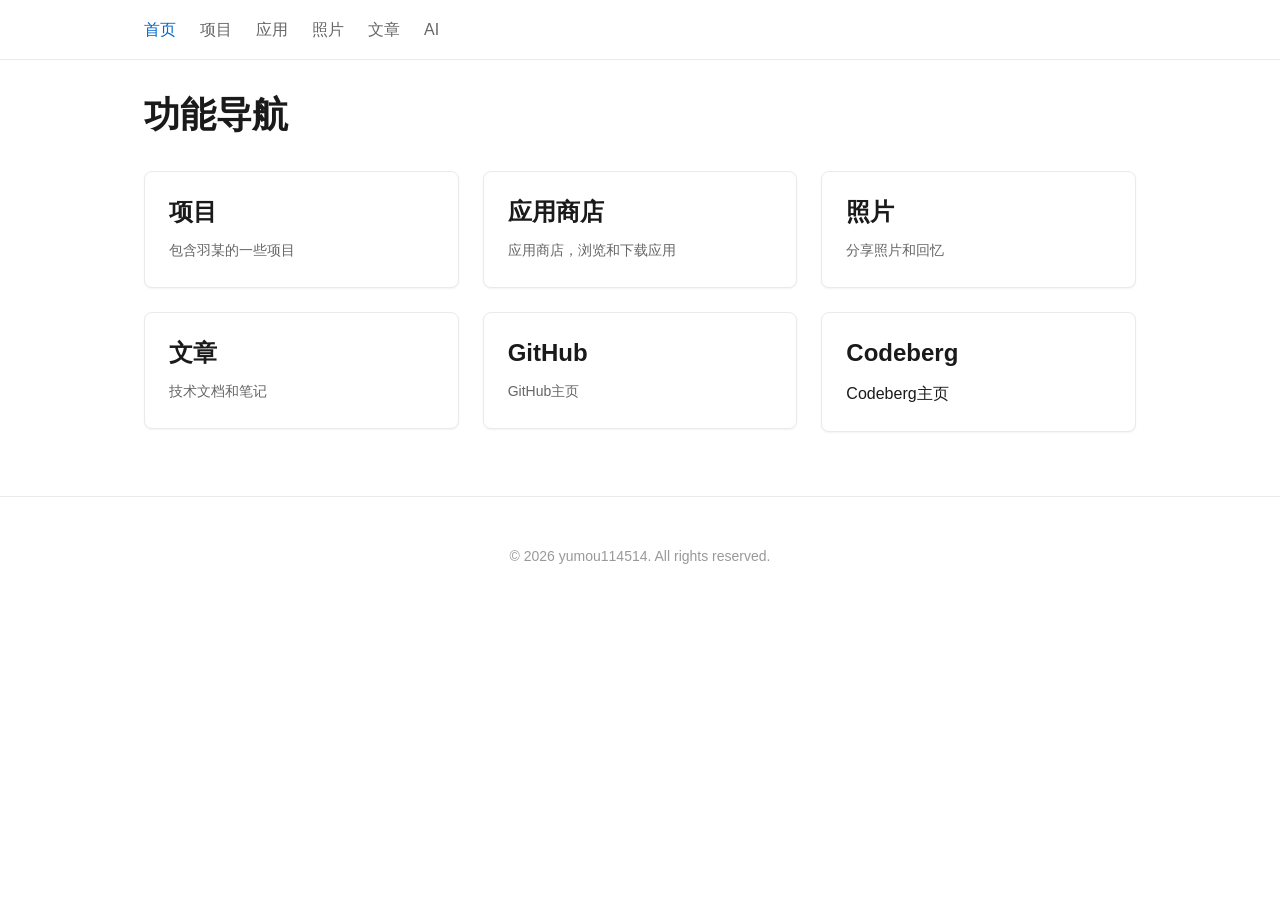
<file: index.html>
<!DOCTYPE html>
<html lang="zh-CN">
<head>
    <meta charset="UTF-8" />
    <meta name="viewport" content="width=device-width, initial-scale=1.0" />
    <title>羽某博客</title>
    <link rel="icon" href="icon.jpeg">
    <link rel="stylesheet" href="res/style.css">
</head>

<body>
    <!-- 顶部导航 -->
    <header class="navbar">
        <div class="container">
            <nav class="nav-links">
                <a href="#" class="active">首页</a>
                <a href="./project/index.html">项目</a>
                <a href="./app/index.html">应用</a>
                <a href="./photo/index.html">照片</a>
                <a href="./article/index.html">文章</a>
                <a href="./ai.html">AI</a>
            </nav>
        </div>
    </header>

    <!-- 主内容区 -->
    <main class="container">
        <h1>功能导航</h1>

        <div class="card-grid">
            <a href="./project/index.html" class="card-link">
                <div class="card">
                    <h3>项目</h3>
                    <p>包含羽某的一些项目</p>
                </div>
            </a>

            <a href="./app/index.html" class="card-link">
                <div class="card">
                    <h3>应用商店</h3>
                    <p>应用商店，浏览和下载应用</p>
                </div>
            </a>

            <a href="./photo/index.html" class="card-link">
                <div class="card">
                    <h3>照片</h3>
                    <p>分享照片和回忆</p>
                </div>
            </a>

            <a href="./article/index.html" class="card-link">
                <div class="card">
                    <h3>文章</h3>
                    <p>技术文档和笔记</p>
                </div>
            </a>
            <a href="https://github.com/yumou114514" class="card-link">
                <div class="card">
                    <h3>GitHub</h3>
                    <p>GitHub主页</p>
                </div>
            </a>
            <a href="https://codeberg.org/yumou114514" class="card-link">
                <div class="card">
                    <h3>Codeberg</h3
                    <p>Codeberg主页</p>
                </div>
            </a>
        </div>
    </main>

    <!-- 页脚 -->
    <footer class="footer">
        © 2026 yumou114514. All rights reserved.
    </footer>
</body>
</html>
</file>
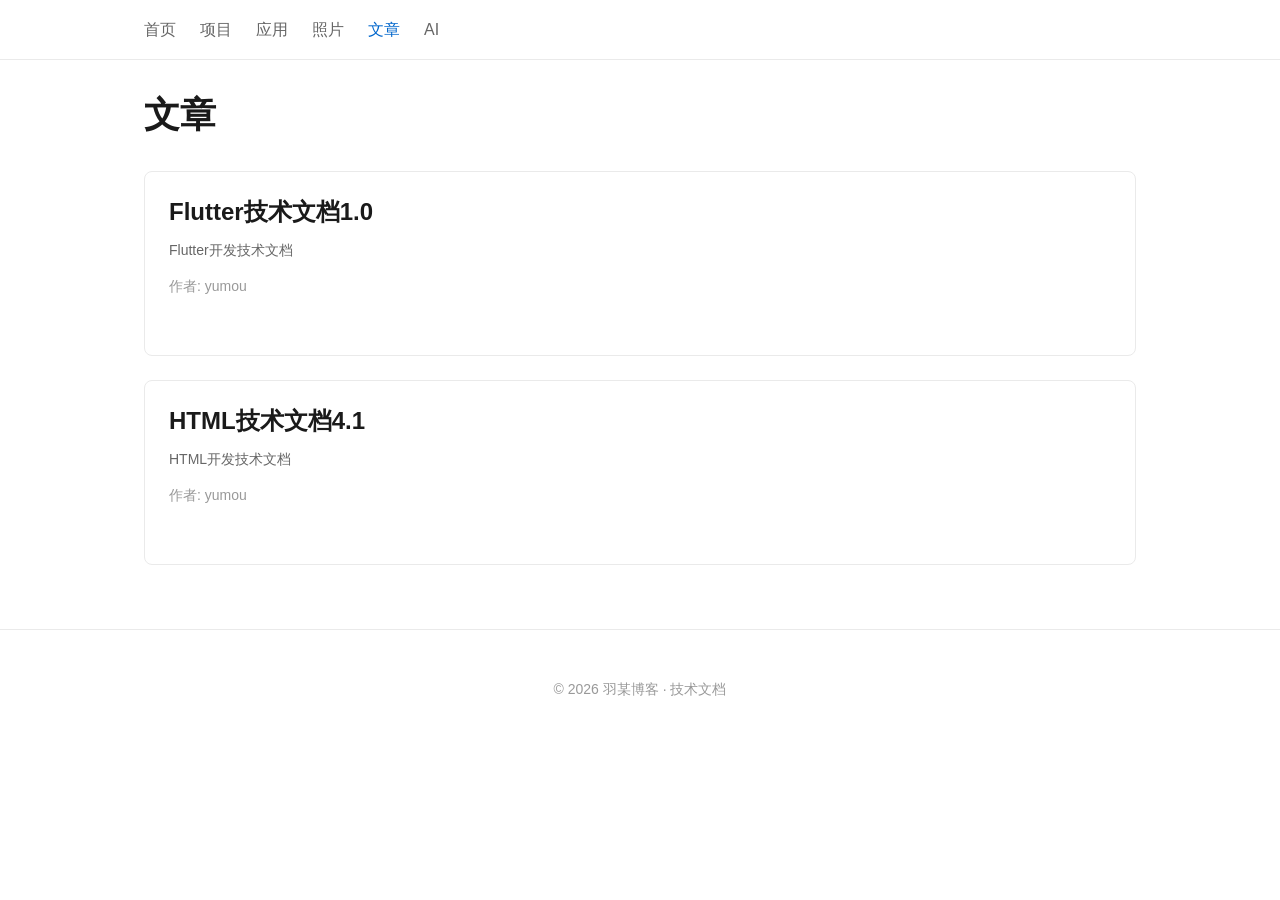
<file: article/index.html>
<!DOCTYPE html>
<html lang="zh-CN">
<head>
    <meta charset="UTF-8">
    <meta name="viewport" content="width=device-width, initial-scale=1.0">
    <title>文章 - 羽某博客</title>
    <link rel="icon" href="../icon.jpeg">
    <link rel="stylesheet" href="../res/style.css">
</head>
<body>
    <!-- 顶部导航 -->
    <header class="navbar">
        <div class="container">
            <nav class="nav-links">
                <a href="../index.html">首页</a>
                <a href="../project/index.html">项目</a>
                <a href="../app/index.html">应用</a>
                <a href="../photo/index.html">照片</a>
                <a href="#" class="active">文章</a>
                <a href="../ai.html">AI</a>
            </nav>
        </div>
    </header>

    <!-- 主内容区 -->
    <main class="container">
        <h1>文章</h1>

        <div class="article-list">
            <a href="./yumou/flutter技术文档1.0.md" class="card-link">
                <div class="article-item">
                    <h2>Flutter技术文档1.0</h2>
                    <p>Flutter开发技术文档</p>
                    <div class="article-meta">
                        <span>作者: yumou</span>
                    </div>
                </div>
            </a>

            <a href="./yumou/html技术文档4.1.md" class="card-link">
                <div class="article-item">
                    <h2>HTML技术文档4.1</h2>
                    <p>HTML开发技术文档</p>
                    <div class="article-meta">
                        <span>作者: yumou</span>
                    </div>
                </div>
            </a>
        </div>
    </main>

    <!-- 页脚 -->
    <footer class="footer">
        © 2026 羽某博客 · 技术文档
    </footer>
</body>
</html>
</file>
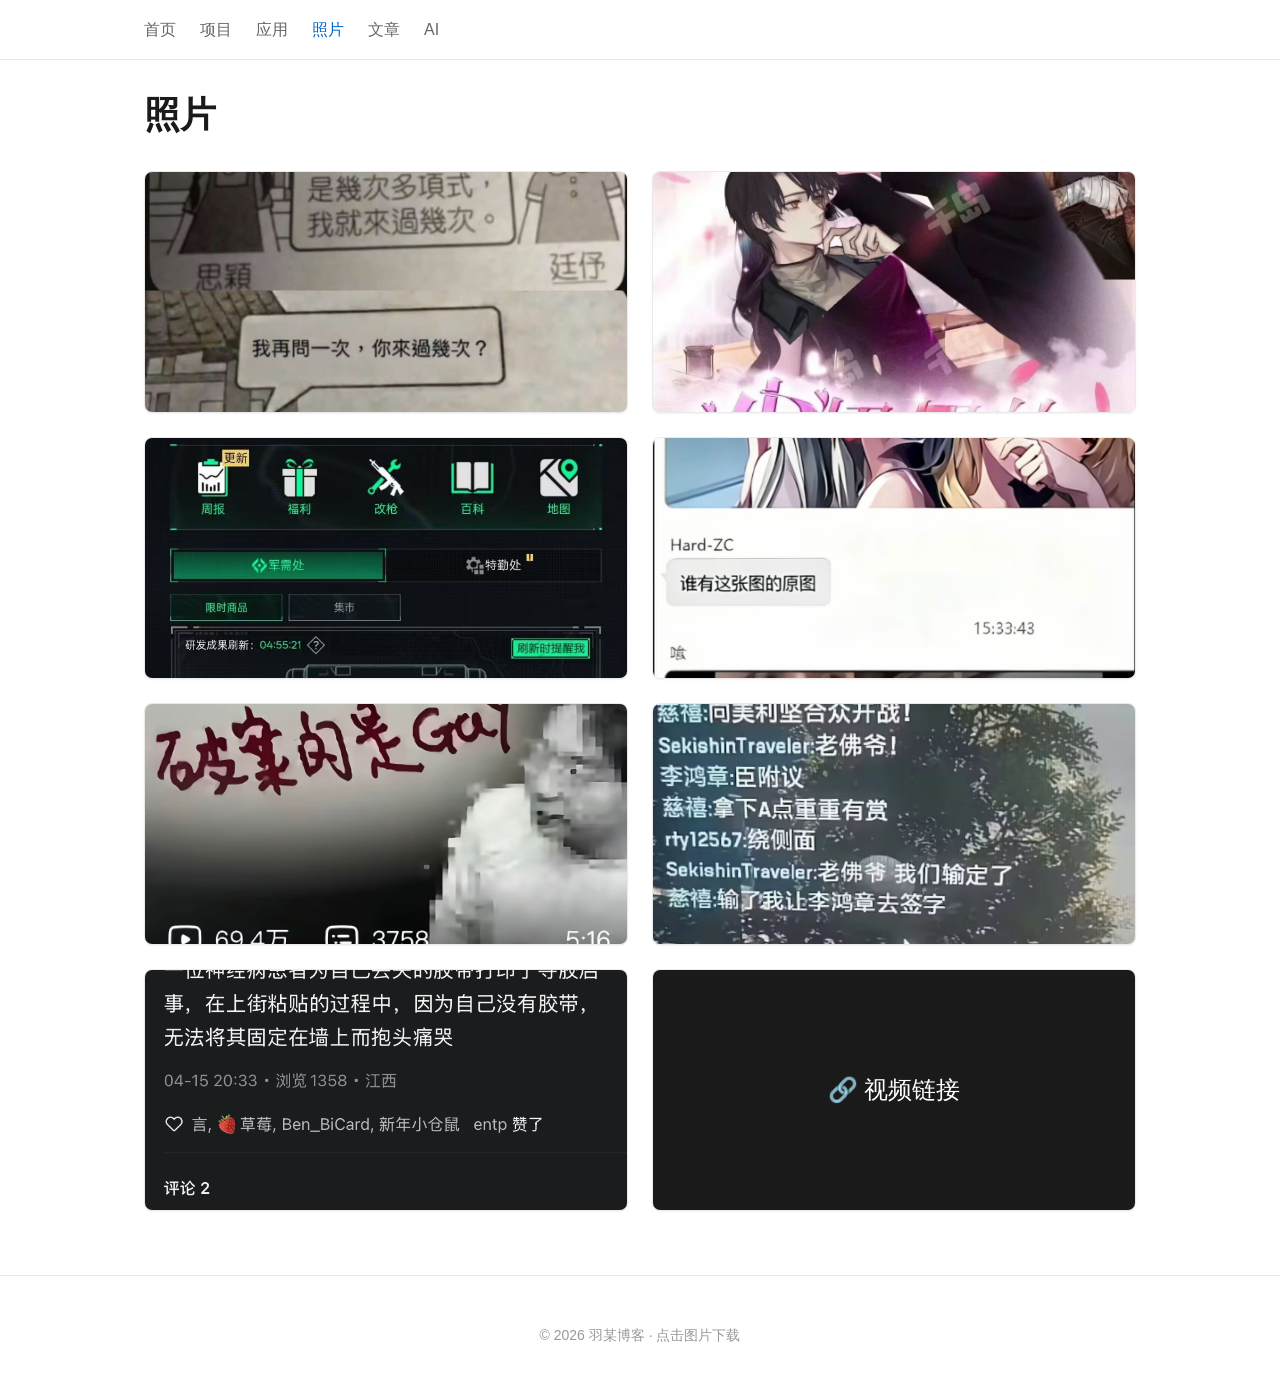
<file: photo/index.html>
<!DOCTYPE html>
<html lang="zh-CN">
<head>
    <meta charset="UTF-8">
    <meta name="viewport" content="width=device-width, initial-scale=1.0">
    <title>照片 - 羽某博客</title>
    <link rel="icon" href="../icon.jpeg">
    <link rel="stylesheet" href="../res/style.css">
</head>
<body>
    <!-- 顶部导航 -->
    <header class="navbar">
        <div class="container">
            <nav class="nav-links">
                <a href="../index.html">首页</a>
                <a href="../project/index.html">项目</a>
                <a href="../app/index.html">应用</a>
                <a href="#" class="active">照片</a>
                <a href="../article/index.html">文章</a>
                <a href="../ai.html">AI</a>
            </nav>
        </div>
    </header>

    <!-- 主内容区 -->
    <main class="container">
        <h1>照片</h1>
        <div class="gallery-grid" id="galleryGrid">
            <div class="loading">
                <div class="loading-spinner"></div>
                <p>正在加载照片...</p>
            </div>
        </div>
    </main>

    <!-- 页脚 -->
    <footer class="footer">
        © 2026 羽某博客 · 点击图片下载
    </footer>

    <script>
        async function loadGallery() {
            try {
                const response = await fetch('data.json');
                const items = await response.json();
                
                const grid = document.getElementById('galleryGrid');
                grid.innerHTML = items.map(item => renderCard(item)).join('');
            } catch (error) {
                console.error('加载失败:', error);
                document.getElementById('galleryGrid').innerHTML = 
                    '<div class="empty-state"><div class="empty-state-icon">⚠️</div><p>加载失败，请稍后重试</p></div>';
            }
        }

        function renderCard(item) {
            if (item.type === 'image') {
                return `
                    <div class="gallery-card" onclick="downloadImage('${item.imgUrl}', '${item.fileName || getFileNameFromUrl(item.imgUrl)}')">
                        <img class="gallery-media" src="${item.imgUrl}" alt="${item.title || '图片'}">
                    </div>
                `;
            } else if (item.type === 'video') {
                const videoUrl = item.videoUrl || item.openLink || item.videoWatchUrl;
                return `
                    <div class="gallery-card" onclick="window.open('${videoUrl}', '_blank')">
                        <div class="gallery-placeholder">🔗 视频链接</div>
                    </div>
                `;
            }
            return '';
        }

        function getFileNameFromUrl(url) {
            try {
                const segments = url.split('/');
                let filename = segments.pop() || 'image';
                if (!filename.includes('.')) filename += '.jpg';
                return filename;
            } catch {
                return 'image.jpg';
            }
        }

        function downloadImage(url, fileName) {
            fetch(url)
                .then(response => response.blob())
                .then(blob => {
                    const link = document.createElement('a');
                    const objectUrl = URL.createObjectURL(blob);
                    link.href = objectUrl;
                    link.download = fileName;
                    document.body.appendChild(link);
                    link.click();
                    document.body.removeChild(link);
                    URL.revokeObjectURL(objectUrl);
                })
                .catch(() => {
                    window.open(url, '_blank');
                });
        }

        loadGallery();
    </script>
</body>
</html>
</file>
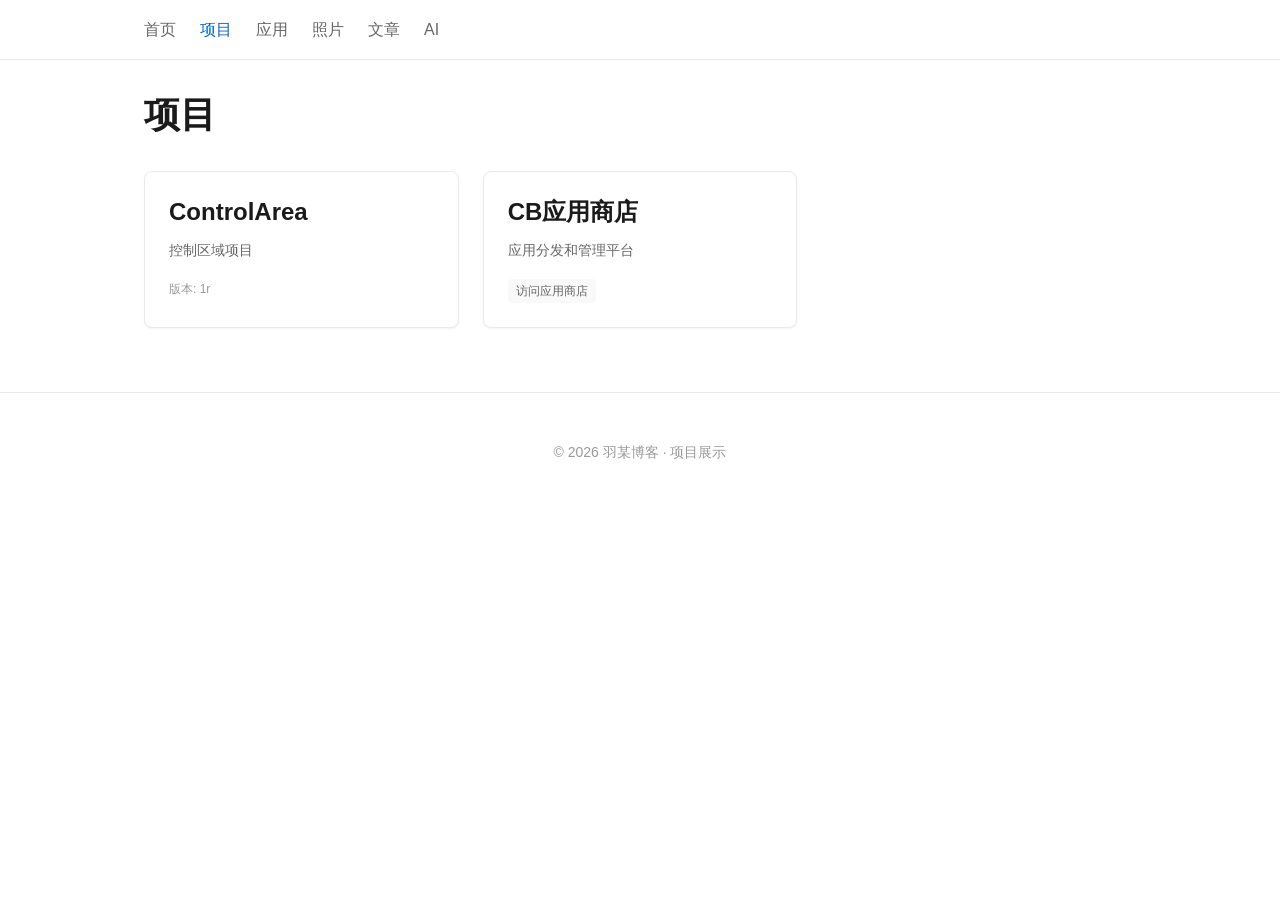
<file: project/index.html>
<!DOCTYPE html>
<html lang="zh-CN">
<head>
    <meta charset="UTF-8">
    <meta name="viewport" content="width=device-width, initial-scale=1.0">
    <title>项目 - 羽某博客</title>
    <link rel="icon" href="../icon.jpeg">
    <link rel="stylesheet" href="../res/style.css">
</head>
<body>
    <!-- 顶部导航 -->
    <header class="navbar">
        <div class="container">
            <nav class="nav-links">
                <a href="../index.html">首页</a>
                <a href="#" class="active">项目</a>
                <a href="../app/index.html">应用</a>
                <a href="../photo/index.html">照片</a>
                <a href="../article/index.html">文章</a>
                <a href="../ai.html">AI</a>
            </nav>
        </div>
    </header>

    <!-- 主内容区 -->
    <main class="container">
        <h1>项目</h1>

        <div class="project-grid">
            <div class="project-card">
                <h3>ControlArea</h3>
                <p>控制区域项目</p>
                <div class="project-meta">
                    <span>版本: 1r</span>
                </div>
            </div>

            <div class="project-card">
                <h3>CB应用商店</h3>
                <p>应用分发和管理平台</p>
                <div class="project-meta">
                    <a href="../app/index.html" class="tag">访问应用商店</a>
                </div>
            </div>
        </div>
    </main>

    <!-- 页脚 -->
    <footer class="footer">
        © 2026 羽某博客 · 项目展示
    </footer>
</body>
</html>
</file>
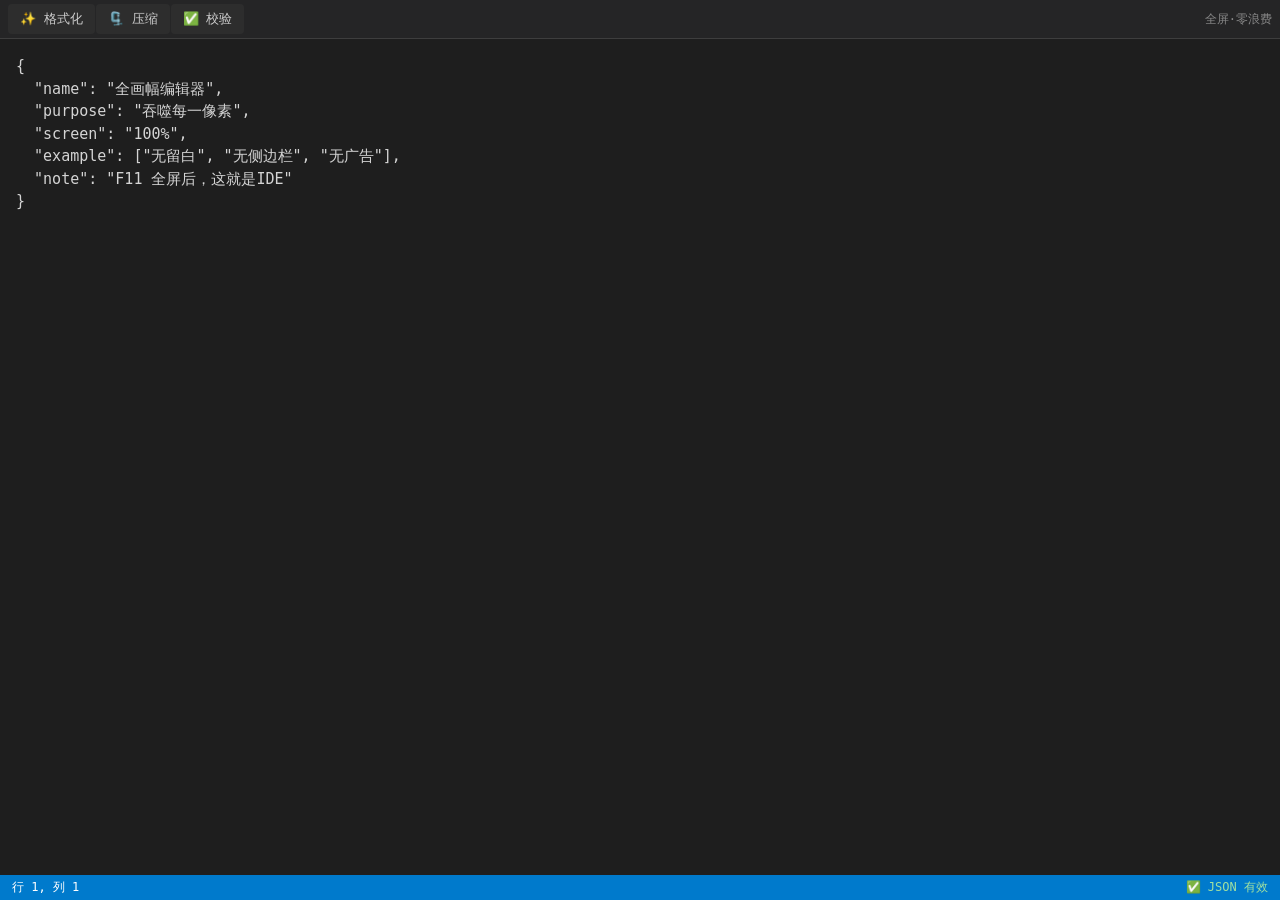
<file: app/FJE Web Json Editor/index.html>
<!DOCTYPE html>
<html>
<head>
  <meta charset="UTF-8">
  <meta name="viewport" content="width=device-width, initial-scale=1.0, user-scalable=no">
  <title>全画幅·JSON编辑器</title>
  <style>
    * {
      margin: 0;
      padding: 0;
      box-sizing: border-box;
    }
    html, body {
      width: 100vw;
      height: 100vh;
      overflow: hidden;  /* 禁止滚动条导致的偏移 */
      background-color: #1e1e1e;
    }
    body {
      display: flex;
      flex-direction: column;
      font-family: 'JetBrains Mono', 'Cascadia Code', 'Fira Code', monospace;
    }
    /* 工具条：极简，不占空间 */
    .toolbar {
      display: flex;
      gap: 1px;
      background-color: #252526;
      padding: 4px 8px;
      border-bottom: 1px solid #3e3e3e;
      flex-shrink: 0;
    }
    .toolbar button {
      background: #2d2d2d;
      border: none;
      color: #cccccc;
      padding: 6px 12px;
      font-size: 13px;
      cursor: pointer;
      border-radius: 4px;
      font-family: inherit;
    }
    .toolbar button:hover {
      background: #3e3e3e;
      color: white;
    }
    /* 核心：编辑区吞噬所有剩余高度 */
    .editor-container {
      flex: 1;
      display: flex;
      position: relative;
      min-height: 0;  /* flex限制溢出 */
    }
    /* 真正的全屏编辑区，没有任何padding/margin浪费 */
    #jsonEditor {
      width: 100%;
      height: 100%;
      background: #1e1e1e;
      color: #d4d4d4;
      border: none;
      outline: none;
      font-family: inherit;
      font-size: 15px;
      line-height: 1.5;
      resize: none;
      padding: 16px;  /* 这里加一点内边距是为了阅读舒适，如果你想要完全顶到头，改成0 */
      tab-size: 2;
    }
    /* 状态栏：极简，只占一行 */
    .status-bar {
      background: #007acc;
      color: white;
      padding: 4px 12px;
      font-size: 12px;
      display: flex;
      justify-content: space-between;
      flex-shrink: 0;
    }
  </style>
</head>
<body>
  <div class="toolbar">
    <button onclick="formatJSON()">✨ 格式化</button>
    <button onclick="compressJSON()">🗜️ 压缩</button>
    <button onclick="validateJSON()">✅ 校验</button>
    <span style="color:#888; margin-left:auto; font-size:12px; align-self:center;">全屏·零浪费</span>
  </div>

  <div class="editor-container">
    <textarea id="jsonEditor" spellcheck="false" placeholder="在这里粘贴或编辑 JSON...">{
  "name": "全画幅编辑器",
  "purpose": "吞噬每一像素",
  "screen": "100%",
  "example": ["无留白", "无侧边栏", "无广告"],
  "note": "F11 全屏后，这就是IDE"
}</textarea>
  </div>

  <div class="status-bar">
    <span id="cursorPos">行 1, 列 1</span>
    <span id="jsonStatus">✅ JSON 有效</span>
  </div>

  <script>
    const editor = document.getElementById('jsonEditor');
    const cursorPos = document.getElementById('cursorPos');
    const jsonStatus = document.getElementById('jsonStatus');

    // 实时行号/列号
    editor.addEventListener('keyup', updateCursor);
    editor.addEventListener('click', updateCursor);
    editor.addEventListener('input', validateRealTime);

    function updateCursor() {
      const val = editor.value;
      const idx = editor.selectionStart;
      const lines = val.substring(0, idx).split('\n');
      const line = lines.length;
      const col = lines[lines.length-1].length + 1;
      cursorPos.textContent = `行 ${line}, 列 ${col}`;
    }

    // 实时校验
    function validateRealTime() {
      try {
        JSON.parse(editor.value);
        jsonStatus.innerHTML = '✅ JSON 有效';
        jsonStatus.style.color = '#a0e0a0';
      } catch (e) {
        jsonStatus.innerHTML = `❌ ${e.message}`;
        jsonStatus.style.color = '#ffa0a0';
      }
    }

    function formatJSON() {
      try {
        const json = JSON.parse(editor.value);
        editor.value = JSON.stringify(json, null, 2);
        validateRealTime();
      } catch (e) {
        alert('格式化失败：' + e.message);
      }
    }

    function compressJSON() {
      try {
        const json = JSON.parse(editor.value);
        editor.value = JSON.stringify(json);
        validateRealTime();
      } catch (e) {
        alert('压缩失败：' + e.message);
      }
    }

    function validateJSON() {
      try {
        JSON.parse(editor.value);
        alert('✅ JSON 格式完全正确');
      } catch (e) {
        alert('❌ 错误：' + e.message);
      }
    }

    // 初始化校验
    validateRealTime();
    updateCursor();
  </script>
</body>
</html>
</file>
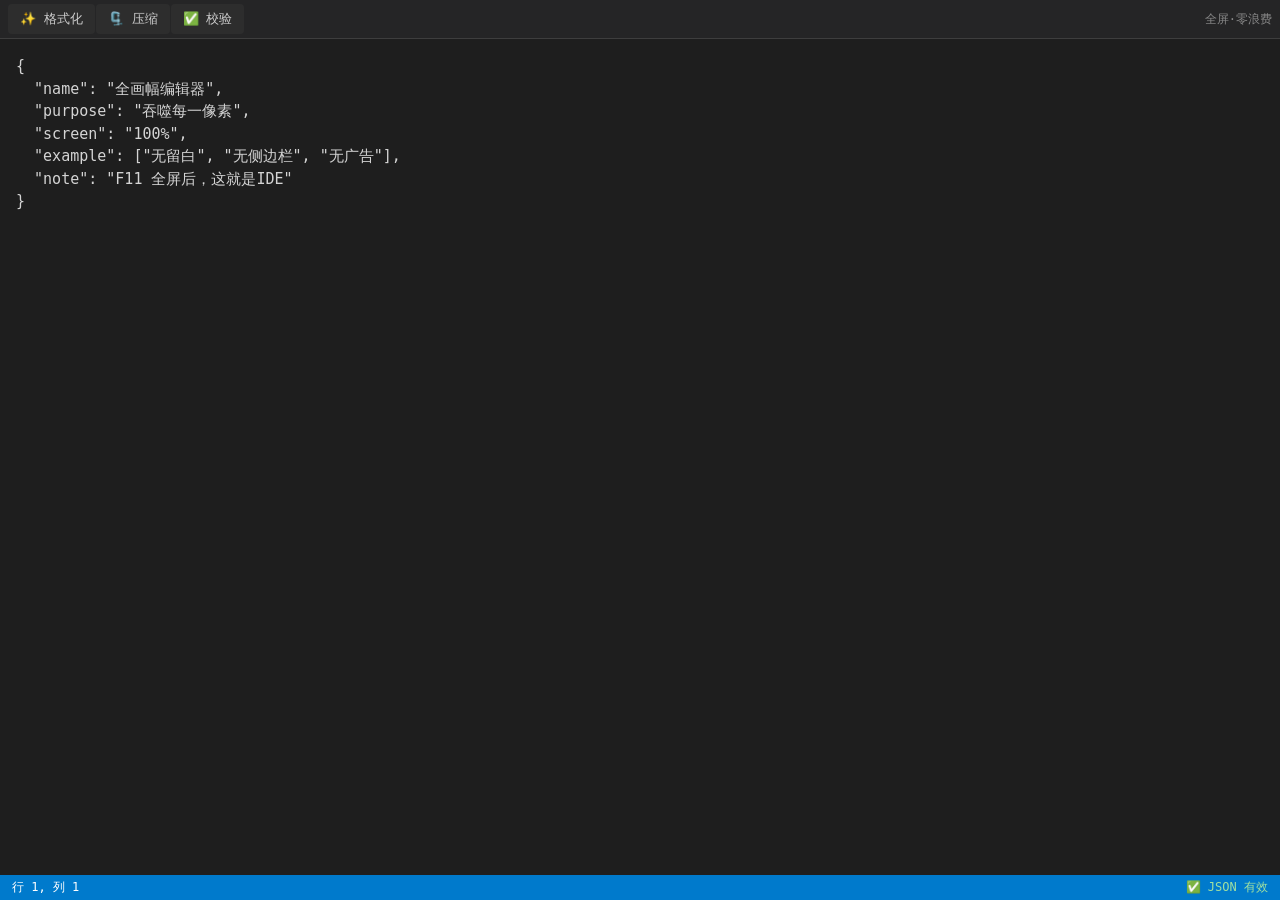
<file: project/FJE Web Json Editor/index.html>
<!DOCTYPE html>
<html>
<head>
  <meta charset="UTF-8">
  <meta name="viewport" content="width=device-width, initial-scale=1.0, user-scalable=no">
  <title>全画幅·JSON编辑器</title>
  <style>
    /* 彻底消灭所有留白 */
    * {
      margin: 0;
      padding: 0;
      box-sizing: border-box;
    }
    html, body {
      width: 100vw;
      height: 100vh;
      overflow: hidden;  /* 禁止滚动条导致的偏移 */
      background-color: #1e1e1e;
    }
    body {
      display: flex;
      flex-direction: column;
      font-family: 'JetBrains Mono', 'Cascadia Code', 'Fira Code', monospace;
    }
    /* 工具条：极简，不占空间 */
    .toolbar {
      display: flex;
      gap: 1px;
      background-color: #252526;
      padding: 4px 8px;
      border-bottom: 1px solid #3e3e3e;
      flex-shrink: 0;
    }
    .toolbar button {
      background: #2d2d2d;
      border: none;
      color: #cccccc;
      padding: 6px 12px;
      font-size: 13px;
      cursor: pointer;
      border-radius: 4px;
      font-family: inherit;
    }
    .toolbar button:hover {
      background: #3e3e3e;
      color: white;
    }
    /* 核心：编辑区吞噬所有剩余高度 */
    .editor-container {
      flex: 1;
      display: flex;
      position: relative;
      min-height: 0;  /* flex限制溢出 */
    }
    /* 真正的全屏编辑区，没有任何padding/margin浪费 */
    #jsonEditor {
      width: 100%;
      height: 100%;
      background: #1e1e1e;
      color: #d4d4d4;
      border: none;
      outline: none;
      font-family: inherit;
      font-size: 15px;
      line-height: 1.5;
      resize: none;
      padding: 16px;  /* 这里加一点内边距是为了阅读舒适，如果你想要完全顶到头，改成0 */
      tab-size: 2;
    }
    /* 状态栏：极简，只占一行 */
    .status-bar {
      background: #007acc;
      color: white;
      padding: 4px 12px;
      font-size: 12px;
      display: flex;
      justify-content: space-between;
      flex-shrink: 0;
    }
  </style>
</head>
<body>
  <div class="toolbar">
    <button onclick="formatJSON()">✨ 格式化</button>
    <button onclick="compressJSON()">🗜️ 压缩</button>
    <button onclick="validateJSON()">✅ 校验</button>
    <span style="color:#888; margin-left:auto; font-size:12px; align-self:center;">全屏·零浪费</span>
  </div>

  <div class="editor-container">
    <textarea id="jsonEditor" spellcheck="false" placeholder="在这里粘贴或编辑 JSON...">{
  "name": "全画幅编辑器",
  "purpose": "吞噬每一像素",
  "screen": "100%",
  "example": ["无留白", "无侧边栏", "无广告"],
  "note": "F11 全屏后，这就是IDE"
}</textarea>
  </div>

  <div class="status-bar">
    <span id="cursorPos">行 1, 列 1</span>
    <span id="jsonStatus">✅ JSON 有效</span>
  </div>

  <script>
    const editor = document.getElementById('jsonEditor');
    const cursorPos = document.getElementById('cursorPos');
    const jsonStatus = document.getElementById('jsonStatus');

    // 实时行号/列号
    editor.addEventListener('keyup', updateCursor);
    editor.addEventListener('click', updateCursor);
    editor.addEventListener('input', validateRealTime);

    function updateCursor() {
      const val = editor.value;
      const idx = editor.selectionStart;
      const lines = val.substring(0, idx).split('\n');
      const line = lines.length;
      const col = lines[lines.length-1].length + 1;
      cursorPos.textContent = `行 ${line}, 列 ${col}`;
    }

    // 实时校验
    function validateRealTime() {
      try {
        JSON.parse(editor.value);
        jsonStatus.innerHTML = '✅ JSON 有效';
        jsonStatus.style.color = '#a0e0a0';
      } catch (e) {
        jsonStatus.innerHTML = `❌ ${e.message}`;
        jsonStatus.style.color = '#ffa0a0';
      }
    }

    function formatJSON() {
      try {
        const json = JSON.parse(editor.value);
        editor.value = JSON.stringify(json, null, 2);
        validateRealTime();
      } catch (e) {
        alert('格式化失败：' + e.message);
      }
    }

    function compressJSON() {
      try {
        const json = JSON.parse(editor.value);
        editor.value = JSON.stringify(json);
        validateRealTime();
      } catch (e) {
        alert('压缩失败：' + e.message);
      }
    }

    function validateJSON() {
      try {
        JSON.parse(editor.value);
        alert('✅ JSON 格式完全正确');
      } catch (e) {
        alert('❌ 错误：' + e.message);
      }
    }

    // 初始化校验
    validateRealTime();
    updateCursor();
  </script>
</body>
</html>
</file>
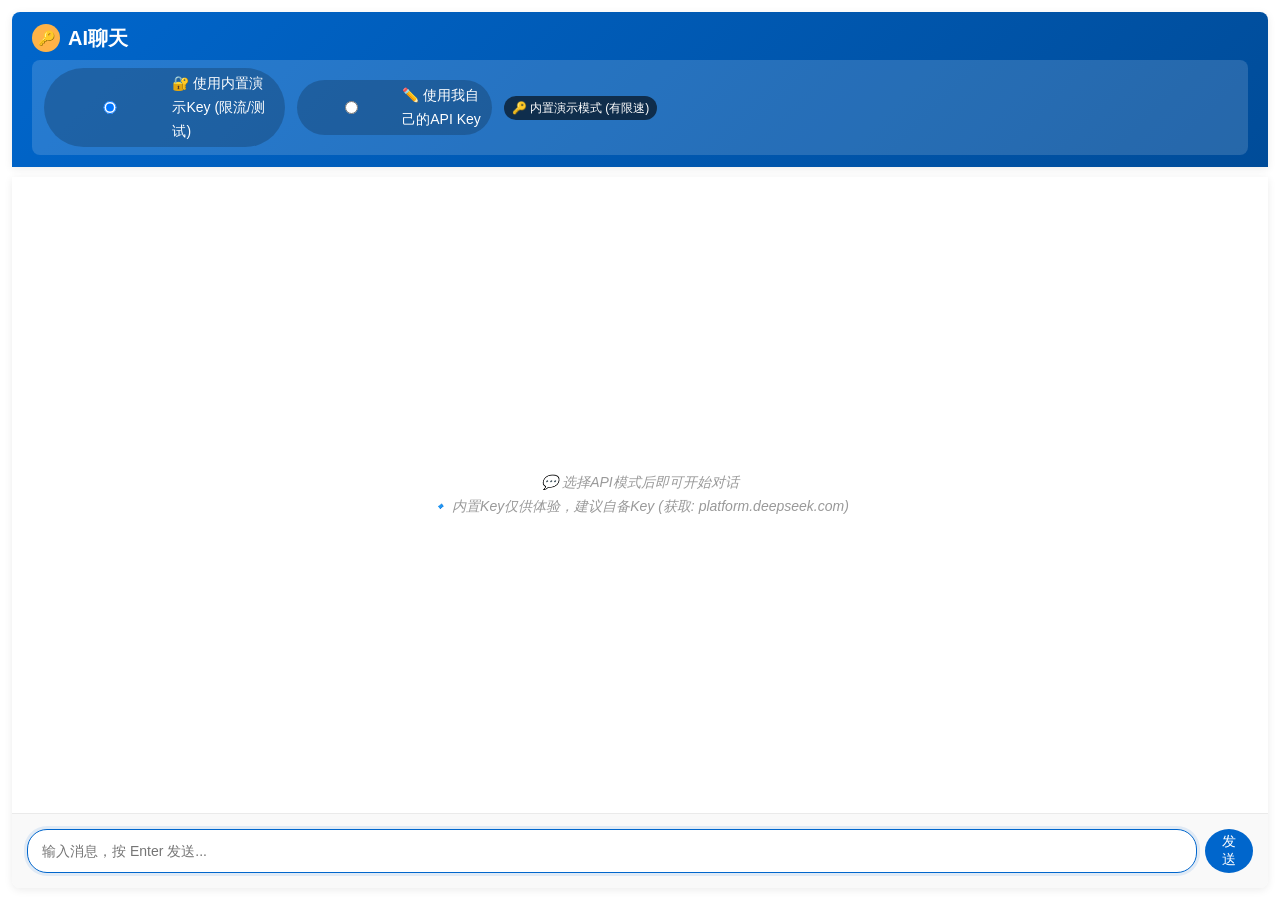
<file: ai.html>
<!DOCTYPE html>
<html lang="zh-CN">
<head>
    <meta charset="UTF-8">
    <meta name="viewport" content="width=device-width, initial-scale=1.0, maximum-scale=2.0">
    <title>AI - 羽某博客</title>
    <link rel="icon" href="icon.jpeg">
    <link rel="stylesheet" href="res/style.css">
    <style>
        body {
            padding: 12px;
            margin: 0;
            width: 100vw;
            height: 100vh;
            max-width: 100vw;
            max-height: 100vh;
            overflow: hidden;
            display: flex;
            flex-direction: column;
        }

        .chat-header {
            background: linear-gradient(135deg, var(--color-accent), var(--color-accent-hover));
            color: white;
            padding: 12px 20px;
            border-radius: var(--radius-lg) var(--radius-lg) 0 0;
            box-shadow: var(--shadow-md);
            margin-bottom: 10px;
            flex-shrink: 0;
        }

        .chat-header h1 {
            font-size: var(--text-xl);
            margin: 0 0 6px 0;
            display: flex;
            align-items: center;
            gap: 8px;
            color: white;
        }

        .chat-subtitle {
            font-size: var(--text-xs);
            opacity: 0.85;
        }

        .api-panel {
            background: rgba(255,255,255,0.15);
            border-radius: var(--radius-lg);
            padding: 8px 12px;
            margin-top: 8px;
            display: flex;
            flex-wrap: wrap;
            align-items: center;
            gap: 12px;
            font-size: var(--text-sm);
        }

        .api-option {
            display: flex;
            align-items: center;
            gap: 6px;
            cursor: pointer;
            background: rgba(0,0,0,0.2);
            padding: 4px 10px;
            border-radius: 40px;
            transition: 0.2s;
        }

        .api-option.selected {
            background: #ffd966;
            color: #1e3c72;
            font-weight: bold;
        }

        .api-option input {
            margin: 0;
            cursor: pointer;
        }

        .user-key-input {
            display: flex;
            align-items: center;
            gap: 6px;
            flex: 2;
            min-width: 180px;
        }

        .user-key-input input {
            flex: 1;
            padding: 5px 10px;
            border-radius: 20px;
            border: none;
            outline: none;
            font-size: var(--text-xs);
            background: #f0f2f5;
        }

        .user-key-input button {
            background: #ffc107;
            border: none;
            border-radius: 20px;
            padding: 5px 12px;
            cursor: pointer;
            font-size: var(--text-xs);
            font-weight: bold;
            color: #1e3c72;
        }

        .key-status {
            font-size: var(--text-xs);
            background: rgba(0,0,0,0.5);
            padding: 2px 8px;
            border-radius: 20px;
            white-space: nowrap;
        }

        .chat-container {
            background-color: var(--color-bg);
            border-radius: 0 0 var(--radius-lg) var(--radius-lg);
            box-shadow: var(--shadow-md);
            overflow: hidden;
            flex-grow: 1;
            display: flex;
            flex-direction: column;
        }

        .chat-history {
            flex-grow: 1;
            overflow-y: auto;
            padding: 15px;
            display: flex;
            flex-direction: column;
            gap: 12px;
            min-height: 0;
        }

        .chat-message {
            max-width: 85%;
            padding: 10px 14px;
            border-radius: var(--radius-lg);
            word-wrap: break-word;
            font-size: var(--text-sm);
            animation: fadeIn 0.2s ease;
        }

        .user-message {
            align-self: flex-end;
            background-color: var(--color-accent);
            color: white;
            border-bottom-right-radius: 2px;
        }

        .ai-message {
            align-self: flex-start;
            background-color: var(--color-bg-alt);
            color: var(--color-primary);
            border-bottom-left-radius: 2px;
        }

        .error-message {
            align-self: flex-start;
            background-color: #fee2e2;
            color: #c62828;
            border-left: 3px solid #c62828;
        }

        .message-header {
            font-size: var(--text-xs);
            font-weight: bold;
            margin-bottom: 4px;
            opacity: 0.8;
        }

        .input-area {
            display: flex;
            border-top: 1px solid var(--color-border);
            padding: 15px;
            background-color: var(--color-bg-alt);
        }

        #user-input {
            flex-grow: 1;
            padding: 10px 14px;
            border: 1px solid var(--color-border);
            border-radius: 20px;
            font-size: var(--text-sm);
            outline: none;
            transition: border 0.2s;
        }

        #user-input:focus {
            border-color: var(--color-accent);
        }

        #send-btn {
            background-color: var(--color-accent);
            color: white;
            border: none;
            border-radius: 50%;
            width: 44px;
            height: 44px;
            margin-left: 8px;
            cursor: pointer;
            display: flex;
            align-items: center;
            justify-content: center;
            transition: background-color 0.2s;
            font-size: var(--text-sm);
        }

        #send-btn:hover:not(:disabled) {
            background-color: var(--color-accent-hover);
        }

        #send-btn:disabled {
            background-color: var(--color-muted);
            cursor: not-allowed;
        }

        .typing-indicator {
            display: none;
            align-self: flex-start;
            background-color: var(--color-bg-alt);
            color: var(--color-secondary);
            padding: 10px 14px;
            border-radius: var(--radius-lg);
            border-bottom-left-radius: 4px;
            margin-left: 15px;
            margin-bottom: 5px;
        }

        .typing-dots {
            display: flex;
            align-items: center;
        }

        .typing-dots span {
            height: 6px;
            width: 6px;
            background-color: var(--color-muted);
            border-radius: 50%;
            display: inline-block;
            margin: 0 1.5px;
            animation: typing 1.4s infinite both;
        }

        .typing-dots span:nth-child(1) { animation-delay: 0.2s; }
        .typing-dots span:nth-child(2) { animation-delay: 0.4s; }
        .typing-dots span:nth-child(3) { animation-delay: 0.6s; }

        @keyframes typing {
            0%, 60%, 100% { transform: translateY(0); }
            30% { transform: translateY(-4px); }
        }

        .ai-icon {
            display: inline-flex;
            align-items: center;
            justify-content: center;
            background-color: #ffb347;
            color: #1e3c72;
            width: 28px;
            height: 28px;
            border-radius: 50%;
            font-size: var(--text-sm);
        }

        .no-messages {
            text-align: center;
            color: var(--color-muted);
            font-style: italic;
            margin: auto;
            font-size: var(--text-sm);
        }

        .chat-code-block {
            background: #2d2d2d;
            color: #f8f8f2;
            padding: 8px;
            border-radius: var(--radius-md);
            overflow-x: auto;
            font-size: var(--text-xs);
            margin: 6px 0;
        }

        .chat-inline-code {
            font-family: monospace;
            background: var(--color-bg-alt);
            padding: 2px 4px;
            border-radius: var(--radius-sm);
            font-size: var(--text-sm);
        }

        @media (max-width: 600px) {
            body { padding: 8px; }
            .api-panel { flex-direction: column; align-items: stretch; }
            .user-key-input { width: 100%; }
            .chat-message { max-width: 90%; }
        }
    </style>
</head>
<body>
    <header class="chat-header">
        <h1><span class="ai-icon">🔑</span> AI聊天</h1>
        <div class="api-panel" id="api-panel">
            <label class="api-option" id="opt-builtin">
                <input type="radio" name="apiMode" value="builtin" checked> 🔐 使用内置演示Key (限流/测试)
            </label>
            <label class="api-option" id="opt-custom">
                <input type="radio" name="apiMode" value="custom"> ✏️ 使用我自己的API Key
            </label>
            <div class="user-key-input" id="user-key-area" style="display: none;">
                <input type="password" id="custom-api-key" placeholder="sk-xxxxxxxxxxxxxxxx" autocomplete="off">
                <button id="save-key-btn">保存并生效</button>
            </div>
            <div class="key-status" id="key-status-text">⚙️ 未激活</div>
        </div>
    </header>

    <div class="chat-container">
        <div class="chat-history" id="chat-history">
            <div class="no-messages" id="no-messages">💬 选择API模式后即可开始对话<br>🔹 内置Key仅供体验，建议自备Key</div>
        </div>
        <div class="typing-indicator" id="typing-indicator">
            <div class="typing-dots"><span></span><span></span><span></span></div>
        </div>
        <div class="input-area">
            <input type="text" id="user-input" placeholder="输入消息，按 Enter 发送..." autocomplete="off" autofocus>
            <button id="send-btn">发送</button>
        </div>
    </div>

    <script>
        const BUILTIN_DEMO_KEY = 'sk-demo-deepseek-public-limited-do-not-use-in-production';
        const API_URL = 'https://api.deepseek.com/v1/chat/completions';
        const MODEL_NAME = 'deepseek-chat';

        let currentApiKey = '';
        let apiMode = 'builtin';
        let isWaitingResponse = false;
        let conversationHistory = [];

        const SYSTEM_PROMPT = {
            role: 'system',
            content: '你是 DeepSeek AI 助手，由深度求索公司创造。请用友好、专业、清晰的中文回答问题，帮助用户解决疑问。'
        };

        const chatHistoryDiv = document.getElementById('chat-history');
        const noMessagesDiv = document.getElementById('no-messages');
        const typingIndicator = document.getElementById('typing-indicator');
        const userInput = document.getElementById('user-input');
        const sendBtn = document.getElementById('send-btn');
        const keyStatusSpan = document.getElementById('key-status-text');
        const optBuiltin = document.getElementById('opt-builtin');
        const optCustom = document.getElementById('opt-custom');
        const userKeyArea = document.getElementById('user-key-area');
        const customKeyInput = document.getElementById('custom-api-key');
        const saveKeyBtn = document.getElementById('save-key-btn');

        function updateKeyStatus(message, isError = false) {
            keyStatusSpan.textContent = message;
            keyStatusSpan.style.backgroundColor = isError ? '#d32f2f' : 'rgba(0,0,0,0.6)';
            keyStatusSpan.style.color = 'white';
        }

        function removePlaceholder() {
            if (noMessagesDiv && noMessagesDiv.style.display !== 'none') {
                noMessagesDiv.style.display = 'none';
            }
        }

        function addMessageToChat(sender, message, isError = false) {
            removePlaceholder();
            const messageDiv = document.createElement('div');
            if (isError) {
                messageDiv.className = 'chat-message error-message';
            } else {
                messageDiv.className = `chat-message ${sender}-message`;
            }

            const header = document.createElement('div');
            header.className = 'message-header';
            if (sender === 'user') header.textContent = '您';
            else if (sender === 'ai') header.textContent = 'DeepSeek AI';
            else header.textContent = '系统提示';

            const contentDiv = document.createElement('div');
            if (sender === 'ai' && !isError) {
                let formatted = escapeHtml(message).replace(/\n/g, '<br>');
                formatted = formatted.replace(/```(\w*)\n([\s\S]*?)```/g, '<pre class="chat-code-block"><code>$2</code></pre>');
                contentDiv.innerHTML = formatted;
            } else {
                contentDiv.textContent = message;
            }

            messageDiv.appendChild(header);
            messageDiv.appendChild(contentDiv);
            chatHistoryDiv.appendChild(messageDiv);
            chatHistoryDiv.scrollTop = chatHistoryDiv.scrollHeight;
            return messageDiv;
        }

        function escapeHtml(str) {
            return str.replace(/[&<>]/g, function (m) {
                if (m === '&') return '&amp;';
                if (m === '<') return '&lt;';
                if (m === '>') return '&gt;';
                return m;
            });
        }

        function resetConversationHistory() {
            conversationHistory = [];
        }

        function getEffectiveApiKey() {
            if (apiMode === 'builtin') {
                return BUILTIN_DEMO_KEY;
            } else {
                const userKey = customKeyInput.value.trim();
                return userKey || '';
            }
        }

        function refreshApiStatus() {
            const key = getEffectiveApiKey();
            if (apiMode === 'builtin') {
                updateKeyStatus('🔑 内置演示模式 (有限速)');
            } else {
                if (key && key.length > 5) {
                    updateKeyStatus(`✅ 用户自定义Key (${key.slice(0, 8)}...)`);
                } else {
                    updateKeyStatus('⚠️ 未填写自定义Key，请输入有效的DeepSeek Key', true);
                }
            }
        }

        function applyCustomKey() {
            const newKey = customKeyInput.value.trim();
            if (!newKey) {
                updateKeyStatus('❌ 请输入API Key再保存', true);
                return false;
            }
            document.querySelector('input[value="custom"]').checked = true;
            apiMode = 'custom';
            currentApiKey = newKey;
            try {
                localStorage.setItem('deepseek_user_key', newKey);
            } catch (e) { }
            refreshApiStatus();
            addMessageToChat('system', '🔑 已切换至您的API Key，后续对话将使用您自己的密钥。', false);
            return true;
        }

        function loadStoredKey() {
            try {
                const saved = localStorage.getItem('deepseek_user_key');
                if (saved && saved.trim()) {
                    customKeyInput.value = saved;
                }
            } catch (e) { }
        }

        async function callDeepSeekAPI(userMessage) {
            const activeKey = getEffectiveApiKey();
            if (!activeKey || activeKey === 'sk-demo-deepseek-public-limited-do-not-use-in-production') {
                if (apiMode === 'builtin') {
                    throw new Error('当前使用公开演示Key，可能已被限流或失效。请切换到"使用我自己的API Key"并填入有效的DeepSeek Key。');
                } else {
                    throw new Error('API Key 无效，请检查您的DeepSeek Key是否正确填写。');
                }
            }

            conversationHistory.push({ role: 'user', content: userMessage });
            const messages = [SYSTEM_PROMPT, ...conversationHistory];

            const requestBody = {
                model: MODEL_NAME,
                messages: messages,
                temperature: 0.7,
                max_tokens: 2048,
                stream: false
            };

            const response = await fetch(API_URL, {
                method: 'POST',
                headers: {
                    'Content-Type': 'application/json',
                    'Authorization': `Bearer ${activeKey}`
                },
                body: JSON.stringify(requestBody)
            });

            if (!response.ok) {
                let errorDetail = `HTTP ${response.status}`;
                try {
                    const errData = await response.json();
                    errorDetail = errData.error?.message || JSON.stringify(errData);
                } catch (e) { }
                throw new Error(`${response.status}: ${errorDetail}`);
            }

            const data = await response.json();
            if (!data.choices || data.choices.length === 0) {
                throw new Error('API响应格式错误');
            }
            const aiReply = data.choices[0].message.content;
            conversationHistory.push({ role: 'assistant', content: aiReply });

            if (conversationHistory.length > 16) {
                conversationHistory = conversationHistory.slice(-14);
            }
            return aiReply;
        }

        async function handleSendMessage() {
            if (isWaitingResponse) return;
            const message = userInput.value.trim();
            if (!message) {
                userInput.focus();
                return;
            }

            const currentKey = getEffectiveApiKey();
            if (!currentKey || (apiMode === 'custom' && !currentKey.startsWith('sk-') && currentKey.length < 15)) {
                let errMsg = '请先配置API Key: ';
                if (apiMode === 'custom') {
                    errMsg += '在下方输入框填写您的DeepSeek Key并点击"保存并生效"。';
                } else {
                    errMsg += '内置演示Key不可用，建议切换到自定义模式并填入您自己的Key (免费获取: platform.deepseek.com)。';
                }
                addMessageToChat('system', errMsg, true);
                return;
            }

            sendBtn.disabled = true;
            isWaitingResponse = true;
            addMessageToChat('user', message);
            userInput.value = '';
            typingIndicator.style.display = 'block';
            chatHistoryDiv.scrollTop = chatHistoryDiv.scrollHeight;

            try {
                const aiResponse = await callDeepSeekAPI(message);
                typingIndicator.style.display = 'none';
                addMessageToChat('ai', aiResponse);
                refreshApiStatus();
            } catch (error) {
                typingIndicator.style.display = 'none';
                let userFriendlyError = `请求失败: ${error.message}`;
                if (error.message.includes('401') || error.message.includes('Authentication')) {
                    userFriendlyError = '🔐 API Key 认证失败，请检查Key是否正确';
                    if (apiMode === 'builtin') userFriendlyError += '。内置Key可能已过期，请切换自定义模式。';
                } else if (error.message.includes('429')) {
                    userFriendlyError = '⏱️ 请求频率超限，请稍后再试，或使用自己的Key获得更高限制。';
                } else if (error.message.includes('fetch')) {
                    userFriendlyError = '🌐 网络错误，无法连接DeepSeek API。';
                }
                addMessageToChat('ai', `❌ ${userFriendlyError}`, true);
                refreshApiStatus();
            } finally {
                sendBtn.disabled = false;
                isWaitingResponse = false;
                userInput.focus();
                chatHistoryDiv.scrollTop = chatHistoryDiv.scrollHeight;
            }
        }

        function switchApiMode(mode) {
            apiMode = mode;
            if (mode === 'builtin') {
                userKeyArea.style.display = 'none';
                refreshApiStatus();
                addMessageToChat('system', '已切换至内置演示模式', false);
            } else {
                userKeyArea.style.display = 'flex';
                refreshApiStatus();
                const existing = customKeyInput.value.trim();
                if (!existing) {
                    updateKeyStatus('✏️ 请输入您的DeepSeek Key并保存', false);
                } else {
                    updateKeyStatus('⚡ 自定义Key待生效，点击保存', false);
                }
            }
            resetConversationHistory();
        }

        function init() {
            loadStoredKey();

            optBuiltin.addEventListener('click', () => {
                if (optBuiltin.querySelector('input').checked) switchApiMode('builtin');
            });
            optCustom.addEventListener('click', () => {
                if (optCustom.querySelector('input').checked) switchApiMode('custom');
            });
            saveKeyBtn.addEventListener('click', () => {
                if (applyCustomKey()) {
                    optCustom.querySelector('input').checked = true;
                    switchApiMode('custom');
                }
            });
            sendBtn.addEventListener('click', handleSendMessage);
            userInput.addEventListener('keypress', (e) => {
                if (e.key === 'Enter' && !isWaitingResponse) {
                    e.preventDefault();
                    handleSendMessage();
                }
            });

            if (customKeyInput.value.trim()) {
                updateKeyStatus('检测到已保存的Key，可切换至自定义模式', false);
            } else {
                refreshApiStatus();
            }
            if (noMessagesDiv) {
                noMessagesDiv.innerHTML = '💬 选择API模式后即可开始对话<br>🔹 内置Key仅供体验，建议自备Key (获取: platform.deepseek.com)';
            }
            resetConversationHistory();
            userInput.focus();
        }

        init();
    </script>
</body>
</html>
</file>
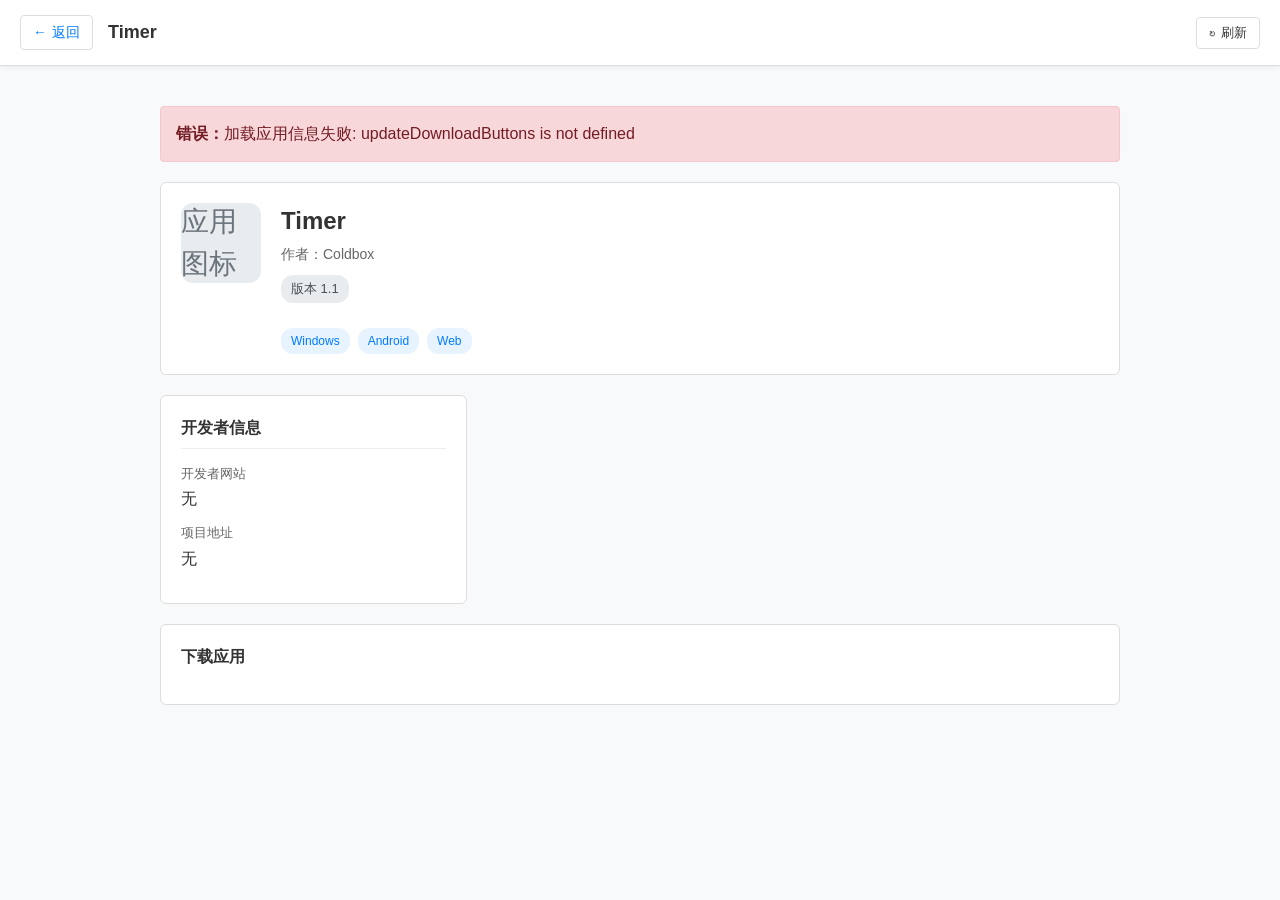
<file: project/app.html>
<!DOCTYPE html>
<html lang="zh-CN">
<head>
    <meta charset="UTF-8">
    <meta name="viewport" content="width=device-width, initial-scale=1.0">
    <title>应用信息 - CB应用商店</title>
    <style>
        * {
            margin: 0;
            padding: 0;
            box-sizing: border-box;
            font-family: Arial, sans-serif;
        }
        
        body {
            background-color: #f8f9fa;
            color: #333;
            line-height: 1.5;
            padding: 0;
            margin: 0;
        }
        
        /* 顶部标题栏 */
        .title-bar {
            background-color: #fff;
            border-bottom: 1px solid #ddd;
            padding: 15px 20px;
            display: flex;
            align-items: center;
            justify-content: space-between;
            box-shadow: 0 2px 4px rgba(0,0,0,0.05);
            position: sticky;
            top: 0;
            z-index: 100;
        }
        
        .title-left {
            display: flex;
            align-items: center;
            gap: 15px;
        }
        
        .back-btn {
            color: #007bff;
            text-decoration: none;
            font-size: 14px;
            padding: 6px 12px;
            border-radius: 4px;
            border: 1px solid #ddd;
            background: #fff;
            display: flex;
            align-items: center;
            gap: 5px;
        }
        
        .back-btn:hover {
            background-color: #f8f9fa;
        }
        
        .title-info {
            display: flex;
            flex-direction: column;
        }
        
        .main-title {
            font-size: 18px;
            font-weight: bold;
            color: #333;
        }
        
        .title-actions {
            display: flex;
            gap: 10px;
            align-items: center;
        }
        
        .action-btn {
            padding: 6px 12px;
            border-radius: 4px;
            border: 1px solid #ddd;
            background: #fff;
            color: #333;
            font-size: 13px;
            cursor: pointer;
            display: flex;
            align-items: center;
            gap: 5px;
        }
        
        .action-btn:hover {
            background-color: #f8f9fa;
        }
        
        .action-btn.primary {
            background: #007bff;
            color: white;
            border-color: #007bff;
        }
        
        .action-btn.primary:hover {
            background: #0056b3;
        }
        
        /* 主要内容区域 */
        .main-content {
            max-width: 1000px;
            margin: 0 auto;
            padding: 20px;
        }
        
        /* 应用基本信息卡片 */
        .app-basic-card {
            background: #fff;
            border: 1px solid #ddd;
            border-radius: 6px;
            padding: 20px;
            margin-bottom: 20px;
            display: flex;
            gap: 20px;
        }
        
        .app-icon-section {
            flex-shrink: 0;
        }
        
        .app-icon {
            width: 80px;
            height: 80px;
            border-radius: 12px;
            background-color: #e9ecef;
            display: flex;
            align-items: center;
            justify-content: center;
            font-size: 28px;
            color: #6c757d;
            overflow: hidden;
        }
        
        .app-icon img {
            width: 100%;
            height: 100%;
            object-fit: cover;
        }
        
        .app-info-section {
            flex: 1;
        }
        
        .app-name {
            font-size: 24px;
            font-weight: bold;
            margin-bottom: 5px;
            color: #333;
        }
        
        .app-author {
            color: #666;
            margin-bottom: 10px;
            font-size: 14px;
        }
        
        .app-version {
            display: inline-block;
            background: #e9ecef;
            padding: 4px 10px;
            border-radius: 12px;
            font-size: 13px;
            color: #495057;
            margin-bottom: 15px;
        }
        
        .platform-tags {
            display: flex;
            flex-wrap: wrap;
            gap: 8px;
            margin-top: 10px;
        }
        
        .platform-tag {
            background: #e7f3ff;
            color: #007bff;
            padding: 4px 10px;
            border-radius: 12px;
            font-size: 12px;
        }
        
        /* 详细信息区域 */
        .details-section {
            display: grid;
            grid-template-columns: repeat(auto-fill, minmax(300px, 1fr));
            gap: 20px;
            margin-bottom: 20px;
        }
        
        .detail-card {
            background: #fff;
            border: 1px solid #ddd;
            border-radius: 6px;
            padding: 20px;
        }
        
        .detail-card h2 {
            font-size: 16px;
            font-weight: bold;
            margin-bottom: 15px;
            color: #333;
            padding-bottom: 8px;
            border-bottom: 1px solid #eee;
        }
        
        .info-item {
            margin-bottom: 12px;
        }
        
        .info-label {
            font-size: 13px;
            color: #666;
            margin-bottom: 4px;
        }
        
        .info-value {
            font-size: 15px;
            color: #333;
        }
        
        .website-link {
            color: #007bff;
            text-decoration: none;
            font-size: 14px;
            display: inline-block;
        }
        
        .website-link:hover {
            text-decoration: underline;
        }
        
        /* 下载区域 */
        .download-section {
            background: #fff;
            border: 1px solid #ddd;
            border-radius: 6px;
            padding: 20px;
            margin-bottom: 20px;
        }
        
        .download-section h2 {
            font-size: 16px;
            font-weight: bold;
            margin-bottom: 15px;
            color: #333;
        }
        
        .download-buttons {
            display: grid;
            grid-template-columns: repeat(auto-fill, minmax(180px, 1fr));
            gap: 12px;
        }
        
        .download-btn {
            border: 1px solid #ddd;
            border-radius: 6px;
            padding: 12px;
            text-align: center;
            text-decoration: none;
            color: #333;
            background: #fff;
            transition: all 0.2s;
            display: flex;
            flex-direction: column;
            align-items: center;
            gap: 6px;
        }
        
        .download-btn:hover {
            background: #f8f9fa;
            border-color: #ccc;
        }
        
        .platform-name {
            font-size: 14px;
            font-weight: bold;
        }
        
        .platform-desc {
            font-size: 12px;
            color: #666;
        }
        
        /* 页脚 */
        footer {
            border-top: 1px solid #ddd;
            padding: 20px;
            text-align: center;
            color: #666;
            font-size: 13px;
            background: #fff;
            margin-top: 20px;
        }
        
        /* 加载和错误状态 */
        .loading {
            padding: 30px;
            text-align: center;
            color: #666;
        }
        
        .error {
            background: #f8d7da;
            border: 1px solid #f5c6cb;
            border-radius: 4px;
            padding: 15px;
            color: #721c24;
            margin: 20px 0;
        }
        
        /* 响应式设计 */
        @media (max-width: 768px) {
            .title-bar {
                padding: 12px 15px;
                flex-wrap: wrap;
            }
            
            .title-actions {
                order: 3;
                width: 100%;
                margin-top: 10px;
                justify-content: flex-end;
            }
            
            .app-basic-card {
                flex-direction: column;
                text-align: center;
            }
            
            .app-icon-section {
                display: flex;
                justify-content: center;
            }
            
            .details-section {
                grid-template-columns: 1fr;
            }
            
            .download-buttons {
                grid-template-columns: 1fr;
            }
            
            .main-content {
                padding: 15px;
            }
        }
        
        @media (max-width: 480px) {
            .title-left {
                flex-direction: column;
                align-items: flex-start;
                gap: 8px;
            }
            
            .app-name {
                font-size: 20px;
            }
            
            .detail-card, .download-section {
                padding: 15px;
            }
        }
    </style>
</head>
<body>
    <!-- 顶部标题栏 -->
    <div class="title-bar">
        <div class="title-left">
            <a href="index.html" class="back-btn">
                <span>←</span> 返回
            </a>
            <div class="title-info">
                <div class="main-title" id="title-app-name">应用信息</div>
            </div>
        </div>
        
        <div class="title-actions">
            <button class="action-btn" onclick="reloadData()">
                <span>↻</span> 刷新
            </button>
        </div>
    </div>

    <!-- 主要内容 -->
    <div class="main-content">
        <!-- 应用基本信息卡片 -->
        <div class="app-basic-card">
            <div class="app-icon-section">
                <div class="app-icon" id="app-icon">
                    <div>应用图标</div>
                </div>
            </div>
            <div class="app-info-section">
                <h1 class="app-name" id="app-name">名称</h1>
                <p class="app-author" id="app-author">作者:</p>
                <span class="app-version" id="app-version">版本:</span>
                
                <div class="platform-tags" id="platforms-container">
                    <!-- 平台标签会动态生成 -->
                </div>
            </div>
        </div>

        <!-- 详细信息区域 -->
        <div class="details-section">

            <div class="detail-card">
                <h2>开发者信息</h2>
                <div class="info-item">
                    <div class="info-label">开发者网站</div>
                    <div id="author-website">-</div>
                </div>
                <div class="info-item">
                    <div class="info-label">项目地址</div>
                    <div id="project-website">-</div>
                </div>
            </div>
        </div>

        <!-- 下载区域 -->
        <div class="download-section">
            <h2>下载应用</h2>
            <div class="download-buttons" id="download-buttons">
                <!-- 下载按钮会动态生成 -->
            </div>
        </div>
    </div>

    <script>
        // 从URL参数中获取应用信息
        function getAppNameFromURL() {
            const urlParams = new URLSearchParams(window.location.search);
            return urlParams.get('app') || 'Timer';
        }
        
        function getAppPathFromURL() {
            const urlParams = new URLSearchParams(window.location.search);
            return urlParams.get('path') || 'Timer';
        }
        
        // 加载应用信息
        async function loadAppInfo() {
            const appName = getAppNameFromURL();
            const appPath = getAppPathFromURL();
            
            // 显示加载状态
            document.getElementById('app-name').textContent = '加载中...';
            document.getElementById('app-author').textContent = '作者：加载中...';
            document.getElementById('app-version').textContent = '版本：加载中';
            document.getElementById('title-app-name').textContent = '正在加载应用信息...';
            
            try {
                // 加载应用信息JSON文件
                const response = await fetch(`${appPath}/info.json`);
                
                if (!response.ok) {
                    throw new Error(`无法加载应用信息: ${response.status}`);
                }
                
                const appInfo = await response.json();
                
                // 更新页面显示应用信息
                updateAppInfoDisplay(appInfo, appPath);
                
                // 尝试加载应用图标
                loadAppIcon(appPath);
                
            } catch (error) {
                console.error('加载应用信息时出错:', error);
                showError(`加载应用信息失败: ${error.message}`);
            }
        }
        
// 更新应用信息显示
function updateAppInfoDisplay(appInfo, appPath) {
    // 更新标题栏
    document.getElementById('title-app-name').textContent = appInfo.name;
    
    // 更新基本信息
    document.getElementById('app-name').textContent = appInfo.name;
    document.getElementById('app-author').textContent = `作者：${appInfo.author}`;
    document.getElementById('app-version').textContent = `版本 ${appInfo.Version}`;
    
    // 更新平台标签（移除对 info-platforms 的引用）
    const platformsContainer = document.getElementById('platforms-container');
    platformsContainer.innerHTML = '';
    
    appInfo.platforms.forEach(platform => {
        const platformTag = document.createElement('div');
        platformTag.className = 'platform-tag';
        platformTag.textContent = platform;
        platformsContainer.appendChild(platformTag);
    });
    
    // 更新开发者网站信息（元素存在）
    const authorWebsite = document.getElementById('author-website');
    const projectWebsite = document.getElementById('project-website');
    
    if (appInfo.Websites && appInfo.Websites.Auhtor) {
        authorWebsite.innerHTML = `<a href="https://${appInfo.Websites.Auhtor}" target="_blank" class="website-link">${appInfo.Websites.Auhtor}</a>`;
    } else {
        authorWebsite.textContent = '无';
    }
    
    if (appInfo.Websites && appInfo.Websites.Project) {
        projectWebsite.innerHTML = `<a href="https://${appInfo.Websites.Project}" target="_blank" class="website-link">${appInfo.Websites.Project}</a>`;
    } else {
        projectWebsite.textContent = '无';
    }
    
    // 更新下载按钮
    updateDownloadButtons(appInfo, appPath);
    
    // 更新页面标题
    document.title = `${appInfo.name} - CB应用商店`;
}
        // 加载应用图标
        async function loadAppIcon(appPath) {
            try {
                const iconUrl = `${appPath}/icon.png`;
                const response = await fetch(iconUrl);
                
                if (response.ok) {
                    const appIcon = document.getElementById('app-icon');
                    appIcon.innerHTML = `<img src="${iconUrl}" alt="应用图标" onerror="useDefaultIcon()" />`;
                } else {
                    useDefaultIcon();
                }
            } catch (error) {
                console.log('无法加载应用图标');
                useDefaultIcon();
            }
        }
        
        // 使用默认图标
        function useDefaultIcon() {
            const appIcon = document.getElementById('app-icon');
            const appName = document.getElementById('app-name').textContent;
            
            // 获取应用名称首字母
            const firstChar = appName.charAt(0).toUpperCase();
            
            // 如果首字母不是加载中，使用首字母
            if (appName !== '加载中...') {
                appIcon.innerHTML = `<div>${firstChar}</div>`;
            }
        }
        
        // 显示错误信息
        function showError(message) {
            const errorDiv = document.createElement('div');
            errorDiv.className = 'error';
            errorDiv.innerHTML = `<strong>错误：</strong>${message}`;
            
            const mainContent = document.querySelector('.main-content');
            mainContent.insertBefore(errorDiv, mainContent.firstChild);
        }
        
        // 重新加载数据
        function reloadData() {
            loadAppInfo();
        }
        
        // 页面加载完成后执行
        document.addEventListener('DOMContentLoaded', loadAppInfo);
        
        // 提供全局函数用于手动重新加载
        window.reloadData = reloadData;
    </script>
</body>
</html>
</file>
<file: res/style.css>
* {
            margin: 0;
            padding: 0;
            box-sizing: border-box;
        }
        
        :root {
            /* 色彩系统 */
            --color-primary: #1a1a1a;      /* 主文字色 */
            --color-secondary: #666;       /* 次要文字色 */
            --color-muted: #999;           /* 弱化文字色 */
            --color-border: #eaeaea;       /* 边框色 */
            --color-bg: #ffffff;           /* 背景色 */
            --color-bg-alt: #f9f9f9;       /* 交替背景色 */
            --color-accent: #0066cc;       /* 强调色 */
            --color-accent-hover: #004c99; /* 强调色悬停 */
            
            /* 字体系统 */
            --font-sans: -apple-system, BlinkMacSystemFont, "Segoe UI", Roboto, "Helvetica Neue", Arial, sans-serif;
            --font-mono: "SF Mono", "Monaco", "Inconsolata", "Fira Code", "Roboto Mono", monospace;
            
            /* 字号比例 (1.25比例) */
            --text-xs: 0.75rem;    /* 12px */
            --text-sm: 0.875rem;   /* 14px */
            --text-base: 1rem;     /* 16px */
            --text-lg: 1.125rem;    /* 18px */
            --text-xl: 1.25rem;     /* 20px */
            --text-2xl: 1.5rem;     /* 24px */
            --text-3xl: 1.875rem;   /* 30px */
            --text-4xl: 2.25rem;    /* 36px */
            
            /* 间距系统 (8px基准) */
            --space-1: 0.25rem;    /* 4px */
            --space-2: 0.5rem;     /* 8px */
            --space-3: 0.75rem;     /* 12px */
            --space-4: 1rem;       /* 16px */
            --space-6: 1.5rem;      /* 24px */
            --space-8: 2rem;        /* 32px */
            --space-12: 3rem;       /* 48px */
            --space-16: 4rem;       /* 64px */
            
            /* 圆角 */
            --radius-sm: 4px;
            --radius-md: 6px;
            --radius-lg: 8px;
            
            /* 阴影 */
            --shadow-sm: 0 1px 2px rgba(0, 0, 0, 0.05);
            --shadow-md: 0 2px 8px rgba(0, 0, 0, 0.08);
            --shadow-lg: 0 8px 30px rgba(0, 0, 0, 0.08);
            
            /* 最大宽度 */
            --container-sm: 640px;
            --container-md: 768px;
            --container-lg: 1024px;
            --container-xl: 1200px;
        }
        
        /* 暗色模式变量 */
        @media (prefers-color-scheme: dark) {
            :root {
                --color-primary: #f5f5f5;
                --color-secondary: #b0b0b0;
                --color-muted: #888;
                --color-border: #333;
                --color-bg: #121212;
                --color-bg-alt: #1a1a1a;
                --color-accent: #4da6ff;
                --color-accent-hover: #80c1ff;
            }
        }
        
        /* ===== 基础样式 ===== */
        body {
            font-family: var(--font-sans);
            font-size: var(--text-base);
            line-height: 1.7;
            color: var(--color-primary);
            background-color: var(--color-bg);
            -webkit-font-smoothing: antialiased;
            -moz-osx-font-smoothing: grayscale;
            transition: background-color 0.3s ease, color 0.3s ease;
        }
        
        .container {
            width: 100%;
            max-width: var(--container-lg);
            margin: 0 auto;
            padding: 0 var(--space-4);
        }
        
        /* ===== 排版样式 ===== */
        h1, h2, h3, h4, h5, h6 {
            font-weight: 600;
            line-height: 1.3;
            margin-top: var(--space-8);
            margin-bottom: var(--space-4);
            color: var(--color-primary);
        }
        
        h1 { font-size: var(--text-4xl); }
        h2 { font-size: var(--text-3xl); }
        h3 { font-size: var(--text-2xl); }
        h4 { font-size: var(--text-xl); }
        h5 { font-size: var(--text-lg); }
        h6 { font-size: var(--text-base); }
        
        p {
            margin-bottom: var(--space-6);
        }
        
        a {
            color: var(--color-accent);
            text-decoration: none;
            transition: color 0.2s ease;
        }
        
        a:hover {
            color: var(--color-accent-hover);
            text-decoration: underline;
        }
        
        small {
            font-size: var(--text-sm);
            color: var(--color-muted);
        }
        
        strong {
            font-weight: 600;
        }
        
        em {
            font-style: italic;
        }
        
        blockquote {
            border-left: 3px solid var(--color-border);
            padding-left: var(--space-6);
            margin: var(--space-8) 0;
            font-style: italic;
            color: var(--color-secondary);
        }
        
        hr {
            border: none;
            height: 1px;
            background-color: var(--color-border);
            margin: var(--space-12) 0;
        }
        
        /* ===== 代码样式 ===== */
        code, kbd, pre, samp {
            font-family: var(--font-mono);
            font-size: var(--text-sm);
        }
        
        code {
            background-color: var(--color-bg-alt);
            padding: 2px 6px;
            border-radius: var(--radius-sm);
        }
        
        pre {
            background-color: var(--color-bg-alt);
            padding: var(--space-4);
            border-radius: var(--radius-md);
            overflow-x: auto;
            margin: var(--space-8) 0;
        }
        
        /* ===== 列表样式 ===== */
        ul, ol {
            margin-left: var(--space-6);
            margin-bottom: var(--space-6);
        }
        
        li {
            margin-bottom: var(--space-2);
        }
        
        /* ===== 表单元素 ===== */
        input, textarea, select, button {
            font-family: var(--font-sans);
            font-size: var(--text-base);
        }
        
        input, textarea, select {
            padding: var(--space-3) var(--space-4);
            border: 1px solid var(--color-border);
            border-radius: var(--radius-md);
            background-color: var(--color-bg);
            color: var(--color-primary);
            width: 100%;
            transition: border-color 0.2s ease, box-shadow 0.2s ease;
        }
        
        input:focus, textarea:focus, select:focus {
            outline: none;
            border-color: var(--color-accent);
            box-shadow: 0 0 0 3px rgba(0, 102, 204, 0.1);
        }
        
        button, .btn {
            display: inline-block;
            padding: var(--space-3) var(--space-6);
            background-color: var(--color-accent);
            color: white;
            border: none;
            border-radius: var(--radius-md);
            font-weight: 500;
            cursor: pointer;
            transition: background-color 0.2s ease, transform 0.1s ease;
        }
        
        button:hover, .btn:hover {
            background-color: var(--color-accent-hover);
            text-decoration: none;
        }
        
        button:active, .btn:active {
            transform: translateY(1px);
        }
        
        .btn-outline {
            background-color: transparent;
            border: 1px solid var(--color-border);
            color: var(--color-primary);
        }
        
        .btn-outline:hover {
            background-color: var(--color-bg-alt);
            border-color: var(--color-accent);
        }
        
        /* ===== 布局工具类 ===== */
        .flex {
            display: flex;
        }
        
        .grid {
            display: grid;
        }
        
        .gap-2 { gap: var(--space-2); }
        .gap-4 { gap: var(--space-4); }
        .gap-6 { gap: var(--space-6); }
        .gap-8 { gap: var(--space-8); }
        
        .mt-2 { margin-top: var(--space-2); }
        .mt-4 { margin-top: var(--space-4); }
        .mt-6 { margin-top: var(--space-6); }
        .mt-8 { margin-top: var(--space-8); }
        
        .mb-2 { margin-bottom: var(--space-2); }
        .mb-4 { margin-bottom: var(--space-4); }
        .mb-6 { margin-bottom: var(--space-6); }
        .mb-8 { margin-bottom: var(--space-8); }
        
        .text-center { text-align: center; }
        .text-right { text-align: right; }
        
        /* ===== 卡片组件 ===== */
        .card {
            background-color: var(--color-bg);
            border: 1px solid var(--color-border);
            border-radius: var(--radius-lg);
            padding: var(--space-6);
            box-shadow: var(--shadow-sm);
            transition: box-shadow 0.3s ease, border-color 0.3s ease;
        }
        
        .card:hover {
            box-shadow: var(--shadow-md);
            border-color: var(--color-accent);
        }
        
        /* ===== 导航组件 ===== */
        .navbar {
            padding: var(--space-4) 0;
            border-bottom: 1px solid var(--color-border);
            position: sticky;
            top: 0;
            background-color: var(--color-bg);
            backdrop-filter: blur(8px);
            z-index: 100;
        }
        
        .nav-links {
            display: flex;
            gap: var(--space-6);
            align-items: center;
        }
        
        .nav-links a {
            color: var(--color-secondary);
            text-decoration: none;
        }
        
        .nav-links a:hover {
            color: var(--color-primary);
            text-decoration: none;
        }
        
        .nav-links a.active {
            color: var(--color-accent);
            font-weight: 500;
        }
        
        /* ===== 文章样式 ===== */
        .article-content {
            max-width: 720px;
            margin: 0 auto;
        }
        
        .article-meta {
            color: var(--color-muted);
            font-size: var(--text-sm);
            display: flex;
            gap: var(--space-4);
            margin-bottom: var(--space-8);
        }
        
        .article-tags {
            display: flex;
            flex-wrap: wrap;
            gap: var(--space-2);
            margin-bottom: var(--space-8);
        }
        
        .tag {
            display: inline-block;
            padding: 2px 8px;
            background-color: var(--color-bg-alt);
            color: var(--color-secondary);
            border-radius: var(--radius-sm);
            font-size: var(--text-xs);
        }
        
        /* ===== 页脚样式 ===== */
        .footer {
            border-top: 1px solid var(--color-border);
            padding: var(--space-12) 0;
            margin-top: var(--space-16);
            text-align: center;
            color: var(--color-muted);
            font-size: var(--text-sm);
        }
        
        /* ===== 响应式断点 ===== */
        @media (max-width: 768px) {
            :root {
                --text-4xl: 1.875rem; /* 30px */
                --text-3xl: 1.625rem; /* 26px */
                --text-2xl: 1.375rem; /* 22px */
            }
            
            .container {
                padding: 0 var(--space-4);
            }
            
            .nav-links {
                gap: var(--space-4);
            }
        }
        
        @media (max-width: 480px) {
            .article-meta {
                flex-direction: column;
                gap: var(--space-2);
            }
        }
        
        /* ===== 动画效果 ===== */
        .fade-in {
            animation: fadeIn 0.5s ease-out;
        }
        
        @keyframes fadeIn {
            from { opacity: 0; transform: translateY(10px); }
            to { opacity: 1; transform: translateY(0); }
        }
        
        /* ===== 工具类 ===== */
        .visually-hidden {
            position: absolute;
            width: 1px;
            height: 1px;
            padding: 0;
            margin: -1px;
            overflow: hidden;
            clip: rect(0, 0, 0, 0);
            white-space: nowrap;
            border: 0;
        }

        /* ===== 卡片网格 ===== */
        .card-grid {
            display: grid;
            grid-template-columns: repeat(auto-fill, minmax(280px, 1fr));
            gap: var(--space-6);
            margin: var(--space-8) 0;
        }

        .card-link {
            text-decoration: none;
            color: inherit;
        }

        .card-link:hover {
            text-decoration: none;
        }

        .card h3 {
            margin-top: 0;
            margin-bottom: var(--space-3);
        }

        .card p {
            color: var(--color-secondary);
            font-size: var(--text-sm);
            margin: 0;
        }

        /* ===== 照片画廊 ===== */
        .gallery-grid {
            display: grid;
            grid-template-columns: repeat(auto-fill, minmax(320px, 1fr));
            gap: var(--space-6);
            margin: var(--space-8) 0;
        }

        .gallery-card {
            background: var(--color-bg);
            border: 1px solid var(--color-border);
            border-radius: var(--radius-lg);
            overflow: hidden;
            box-shadow: var(--shadow-sm);
            transition: transform 0.2s ease, box-shadow 0.2s ease;
            cursor: pointer;
        }

        .gallery-card:hover {
            transform: translateY(-4px);
            box-shadow: var(--shadow-lg);
        }

        .gallery-media {
            width: 100%;
            height: 240px;
            object-fit: cover;
            display: block;
            background: var(--color-bg-alt);
        }

        .gallery-placeholder {
            width: 100%;
            height: 240px;
            background: var(--color-primary);
            display: flex;
            align-items: center;
            justify-content: center;
            color: var(--color-bg);
            font-size: var(--text-2xl);
        }

        /* ===== 应用商店 ===== */
        .app-header {
            background: linear-gradient(135deg, var(--color-accent), var(--color-accent-hover));
            color: white;
            padding: var(--space-8) var(--space-6);
            border-radius: var(--radius-lg);
            margin-bottom: var(--space-8);
            box-shadow: var(--shadow-md);
        }

        .app-header-content {
            display: flex;
            align-items: center;
            gap: var(--space-4);
        }

        .app-logo-icon {
            width: 60px;
            height: 60px;
            background: white;
            border-radius: var(--radius-md);
            display: flex;
            align-items: center;
            justify-content: center;
            font-size: var(--text-3xl);
            font-weight: bold;
            color: var(--color-accent);
        }

        .app-logo-text h1 {
            font-size: var(--text-3xl);
            margin: 0;
            color: white;
        }

        .app-logo-text p {
            font-size: var(--text-sm);
            opacity: 0.9;
            margin: 0;
            color: white;
        }

        .letters-grid {
            display: grid;
            grid-template-columns: repeat(auto-fill, minmax(60px, 1fr));
            gap: var(--space-4);
            margin: var(--space-6) 0;
        }

        .letter-btn {
            width: 60px;
            height: 60px;
            border-radius: var(--radius-md);
            background: var(--color-bg-alt);
            border: 2px solid var(--color-border);
            font-size: var(--text-2xl);
            font-weight: bold;
            color: var(--color-primary);
            cursor: pointer;
            transition: all 0.2s ease;
            display: flex;
            align-items: center;
            justify-content: center;
        }

        .letter-btn:hover {
            background: var(--color-border);
            transform: translateY(-2px);
            box-shadow: var(--shadow-md);
        }

        .letter-btn.active {
            background: var(--color-accent);
            color: white;
            border-color: var(--color-accent);
        }

        .apps-grid {
            display: grid;
            grid-template-columns: repeat(auto-fill, minmax(180px, 1fr));
            gap: var(--space-6);
            margin: var(--space-6) 0;
        }

        .app-card {
            background: var(--color-bg);
            border: 1px solid var(--color-border);
            border-radius: var(--radius-lg);
            overflow: hidden;
            transition: all 0.2s ease;
            cursor: pointer;
            display: flex;
            flex-direction: column;
        }

        .app-card:hover {
            transform: translateY(-5px);
            box-shadow: var(--shadow-lg);
            border-color: var(--color-accent);
        }

        .app-icon-container {
            width: 100%;
            height: 120px;
            background: var(--color-bg-alt);
            display: flex;
            align-items: center;
            justify-content: center;
            padding: var(--space-4);
        }

        .app-icon {
            width: 80px;
            height: 80px;
            border-radius: var(--radius-lg);
            object-fit: cover;
            background: var(--color-border);
            display: flex;
            align-items: center;
            justify-content: center;
            font-size: var(--text-3xl);
            color: var(--color-secondary);
            overflow: hidden;
        }

        .app-icon img {
            width: 100%;
            height: 100%;
            object-fit: cover;
        }

        .app-info {
            padding: var(--space-4);
            flex-grow: 1;
            display: flex;
            flex-direction: column;
        }

        .app-name {
            font-size: var(--text-base);
            font-weight: 600;
            margin-bottom: var(--space-1);
            color: var(--color-primary);
        }

        .app-author {
            font-size: var(--text-sm);
            color: var(--color-secondary);
            margin-bottom: var(--space-3);
        }

        .app-platforms {
            display: flex;
            flex-wrap: wrap;
            gap: var(--space-2);
            margin-top: auto;
        }

        .platform-tag {
            background: rgba(0, 102, 204, 0.1);
            color: var(--color-accent);
            padding: 2px 8px;
            border-radius: 10px;
            font-size: var(--text-xs);
        }

        /* ===== 应用详情页 ===== */
        .app-detail-card {
            background: var(--color-bg);
            border: 1px solid var(--color-border);
            border-radius: var(--radius-lg);
            padding: var(--space-6);
            margin-bottom: var(--space-6);
            display: flex;
            gap: var(--space-6);
        }

        .app-detail-icon {
            width: 100px;
            height: 100px;
            border-radius: var(--radius-lg);
            background: var(--color-bg-alt);
            display: flex;
            align-items: center;
            justify-content: center;
            font-size: var(--text-4xl);
            color: var(--color-secondary);
            overflow: hidden;
            flex-shrink: 0;
        }

        .app-detail-icon img {
            width: 100%;
            height: 100%;
            object-fit: cover;
        }

        .app-detail-info {
            flex: 1;
        }

        .app-detail-info h1 {
            font-size: var(--text-3xl);
            margin-top: 0;
            margin-bottom: var(--space-2);
        }

        .app-version-badge {
            display: inline-block;
            background: var(--color-bg-alt);
            padding: 4px 12px;
            border-radius: 12px;
            font-size: var(--text-sm);
            color: var(--color-secondary);
            margin-bottom: var(--space-4);
        }

        .detail-section {
            display: grid;
            grid-template-columns: repeat(auto-fill, minmax(300px, 1fr));
            gap: var(--space-6);
            margin-bottom: var(--space-6);
        }

        .detail-card {
            background: var(--color-bg);
            border: 1px solid var(--color-border);
            border-radius: var(--radius-lg);
            padding: var(--space-6);
        }

        .detail-card h2 {
            font-size: var(--text-lg);
            margin-top: 0;
            margin-bottom: var(--space-4);
            padding-bottom: var(--space-3);
            border-bottom: 1px solid var(--color-border);
        }

        .info-item {
            margin-bottom: var(--space-4);
        }

        .info-label {
            font-size: var(--text-sm);
            color: var(--color-secondary);
            margin-bottom: var(--space-1);
        }

        .info-value {
            font-size: var(--text-base);
            color: var(--color-primary);
        }

        .download-section {
            background: var(--color-bg);
            border: 1px solid var(--color-border);
            border-radius: var(--radius-lg);
            padding: var(--space-6);
            margin-bottom: var(--space-6);
        }

        .download-buttons {
            display: grid;
            grid-template-columns: repeat(auto-fill, minmax(180px, 1fr));
            gap: var(--space-4);
        }

        .download-btn {
            border: 1px solid var(--color-border);
            border-radius: var(--radius-md);
            padding: var(--space-4);
            text-align: center;
            text-decoration: none;
            color: var(--color-primary);
            background: var(--color-bg);
            transition: all 0.2s ease;
            display: flex;
            flex-direction: column;
            align-items: center;
            gap: var(--space-2);
        }

        .download-btn:hover {
            background: var(--color-bg-alt);
            border-color: var(--color-accent);
            text-decoration: none;
        }

        .platform-name {
            font-size: var(--text-base);
            font-weight: 600;
        }

        .platform-desc {
            font-size: var(--text-sm);
            color: var(--color-secondary);
        }

        /* ===== 项目列表 ===== */
        .project-grid {
            display: grid;
            grid-template-columns: repeat(auto-fill, minmax(300px, 1fr));
            gap: var(--space-6);
            margin: var(--space-8) 0;
        }

        .project-card {
            background: var(--color-bg);
            border: 1px solid var(--color-border);
            border-radius: var(--radius-lg);
            padding: var(--space-6);
            box-shadow: var(--shadow-sm);
            transition: all 0.3s ease;
        }

        .project-card:hover {
            box-shadow: var(--shadow-md);
            border-color: var(--color-accent);
            transform: translateY(-2px);
        }

        .project-card h3 {
            margin-top: 0;
            margin-bottom: var(--space-3);
        }

        .project-card p {
            color: var(--color-secondary);
            font-size: var(--text-sm);
            margin-bottom: var(--space-4);
        }

        .project-meta {
            display: flex;
            gap: var(--space-4);
            font-size: var(--text-xs);
            color: var(--color-muted);
        }

        /* ===== 文章列表 ===== */
        .article-list {
            display: flex;
            flex-direction: column;
            gap: var(--space-6);
            margin: var(--space-8) 0;
        }

        .article-item {
            background: var(--color-bg);
            border: 1px solid var(--color-border);
            border-radius: var(--radius-lg);
            padding: var(--space-6);
            transition: all 0.2s ease;
        }

        .article-item:hover {
            box-shadow: var(--shadow-md);
            border-color: var(--color-accent);
        }

        .article-item h2 {
            margin-top: 0;
            margin-bottom: var(--space-3);
            font-size: var(--text-2xl);
        }

        .article-item p {
            color: var(--color-secondary);
            font-size: var(--text-sm);
            margin-bottom: var(--space-3);
        }

        /* ===== 加载状态 ===== */
        .loading {
            padding: var(--space-12) var(--space-6);
            text-align: center;
            color: var(--color-secondary);
        }

        .loading-spinner {
            width: 40px;
            height: 40px;
            border: 3px solid var(--color-border);
            border-top-color: var(--color-accent);
            border-radius: 50%;
            animation: spin 1s linear infinite;
            margin: 0 auto var(--space-4);
        }

        @keyframes spin {
            to { transform: rotate(360deg); }
        }

        .empty-state {
            padding: var(--space-12) var(--space-6);
            text-align: center;
            color: var(--color-secondary);
        }

        .empty-state-icon {
            font-size: 48px;
            margin-bottom: var(--space-4);
            opacity: 0.5;
        }

        .error-message {
            background: #fee2e2;
            border: 1px solid #f5c6cb;
            border-radius: var(--radius-md);
            padding: var(--space-4);
            color: #c62828;
            margin: var(--space-4) 0;
        }

        /* ===== 应用商店增强 ===== */
        .app-search {
            margin-bottom: var(--space-6);
        }

        .app-search input {
            width: 100%;
            padding: var(--space-3) var(--space-4);
            border: 2px solid var(--color-border);
            border-radius: var(--radius-lg);
            font-size: var(--text-base);
            background: var(--color-bg);
            color: var(--color-primary);
            transition: border-color 0.2s ease;
        }

        .app-search input:focus {
            border-color: var(--color-accent);
            outline: none;
        }

        .app-search input::placeholder {
            color: var(--color-muted);
        }

        .letter-btn.has-apps {
            background: var(--color-accent);
            color: white;
            border-color: var(--color-accent);
        }

        .letter-btn.has-apps:hover {
            background: var(--color-accent-hover);
        }

        .app-card-desc {
            font-size: var(--text-xs);
            color: var(--color-muted);
            margin-top: var(--space-1);
            margin-bottom: var(--space-2);
            line-height: 1.4;
            display: -webkit-box;
            -webkit-line-clamp: 2;
            -webkit-box-orient: vertical;
            overflow: hidden;
        }

        .app-count {
            display: inline-block;
            background: var(--color-bg-alt);
            padding: 2px 10px;
            border-radius: 10px;
            font-size: var(--text-sm);
            color: var(--color-secondary);
            margin-left: var(--space-3);
        }

        .app-section-header {
            display: flex;
            align-items: center;
            justify-content: space-between;
            margin-bottom: var(--space-4);
        }

        .view-toggle {
            display: flex;
            gap: var(--space-2);
        }

        .view-toggle button {
            padding: var(--space-2) var(--space-4);
            border: 1px solid var(--color-border);
            border-radius: var(--radius-md);
            background: var(--color-bg);
            color: var(--color-secondary);
            font-size: var(--text-sm);
            cursor: pointer;
            transition: all 0.2s ease;
        }

        .view-toggle button.active {
            background: var(--color-accent);
            color: white;
            border-color: var(--color-accent);
        }

        .app-detail-desc {
            color: var(--color-secondary);
            font-size: var(--text-sm);
            margin-bottom: var(--space-4);
            line-height: 1.6;
        }

        /* ===== 响应式补充 ===== */
        @media (max-width: 768px) {
            .card-grid,
            .gallery-grid,
            .apps-grid,
            .project-grid {
                grid-template-columns: repeat(auto-fill, minmax(240px, 1fr));
            }

            .letters-grid {
                grid-template-columns: repeat(auto-fill, minmax(50px, 1fr));
            }

            .letter-btn {
                width: 50px;
                height: 50px;
                font-size: var(--text-xl);
            }

            .app-detail-card {
                flex-direction: column;
                text-align: center;
            }

            .app-detail-icon {
                margin: 0 auto;
            }

            .detail-section {
                grid-template-columns: 1fr;
            }

            .download-buttons {
                grid-template-columns: 1fr;
            }
        }

        @media (max-width: 480px) {
            .card-grid,
            .gallery-grid,
            .apps-grid,
            .project-grid {
                grid-template-columns: 1fr;
            }

            .app-header-content {
                flex-direction: column;
                text-align: center;
            }
        }
</file>
